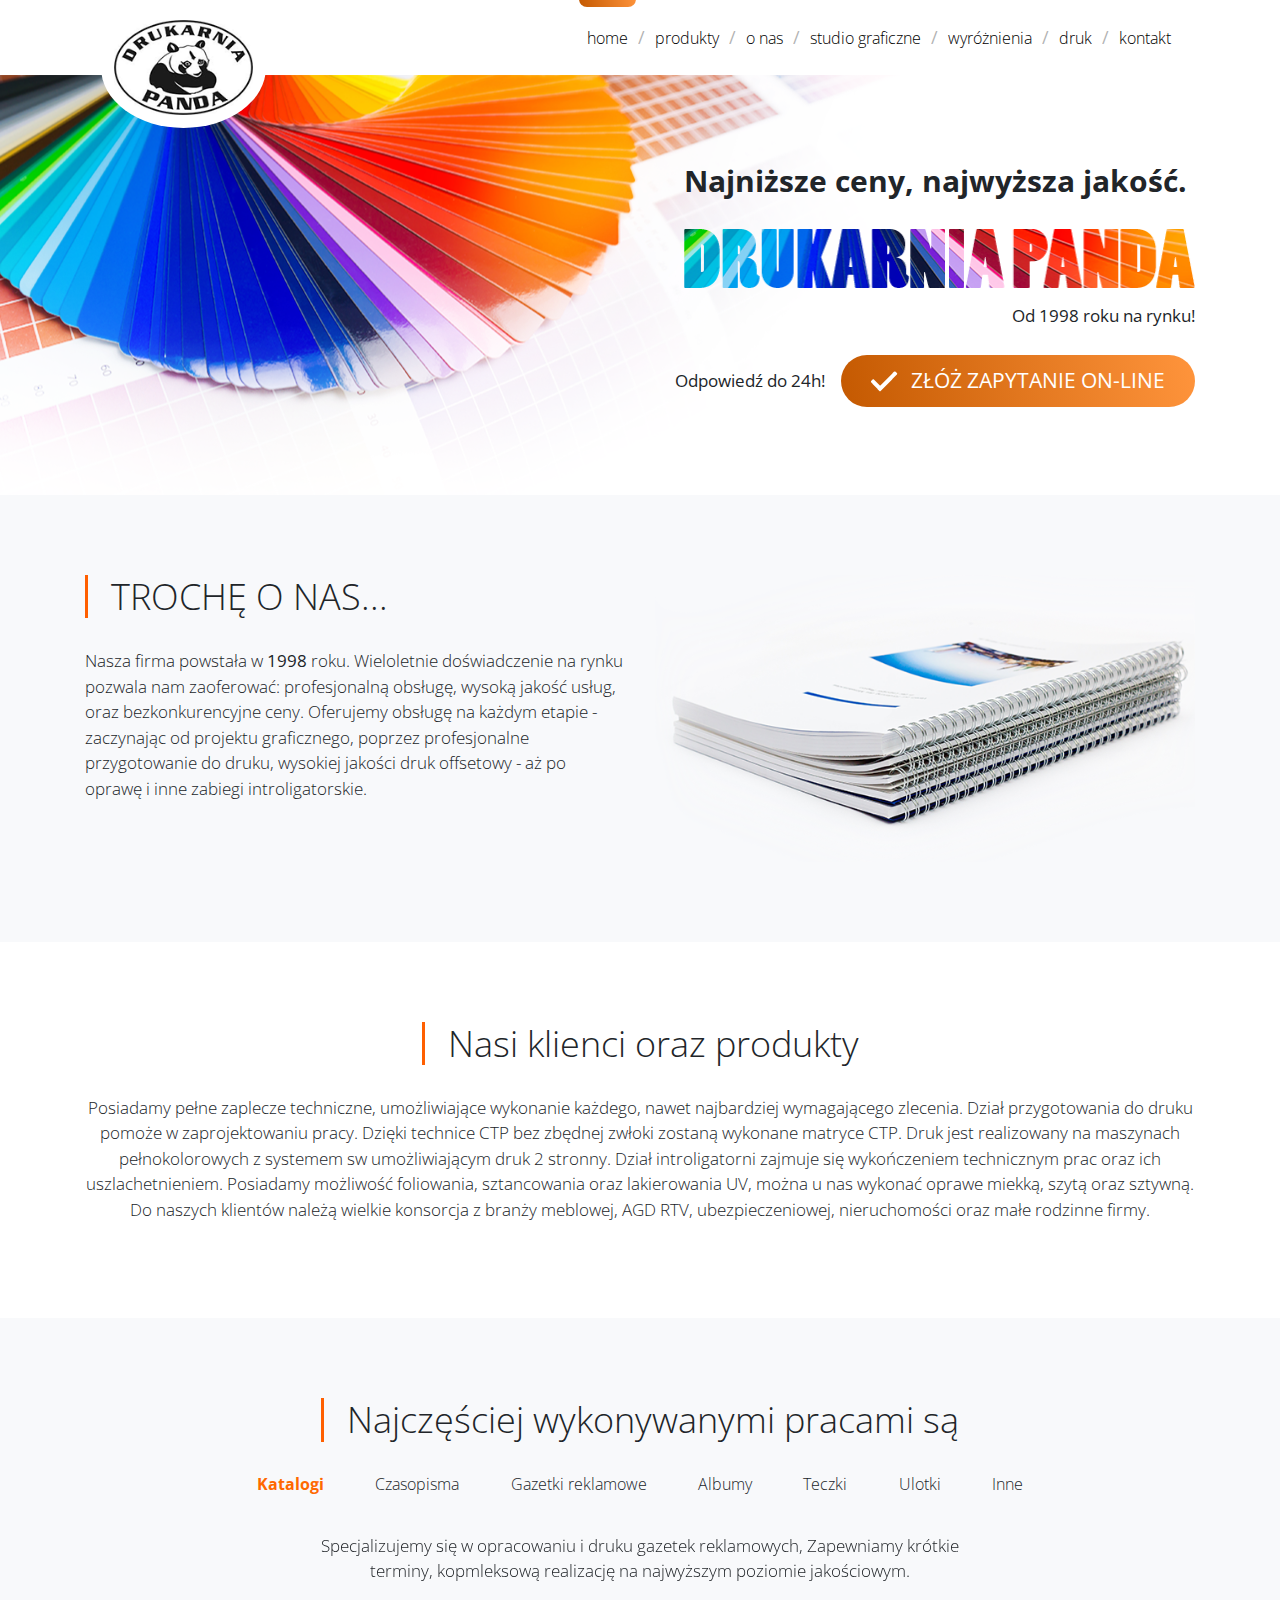
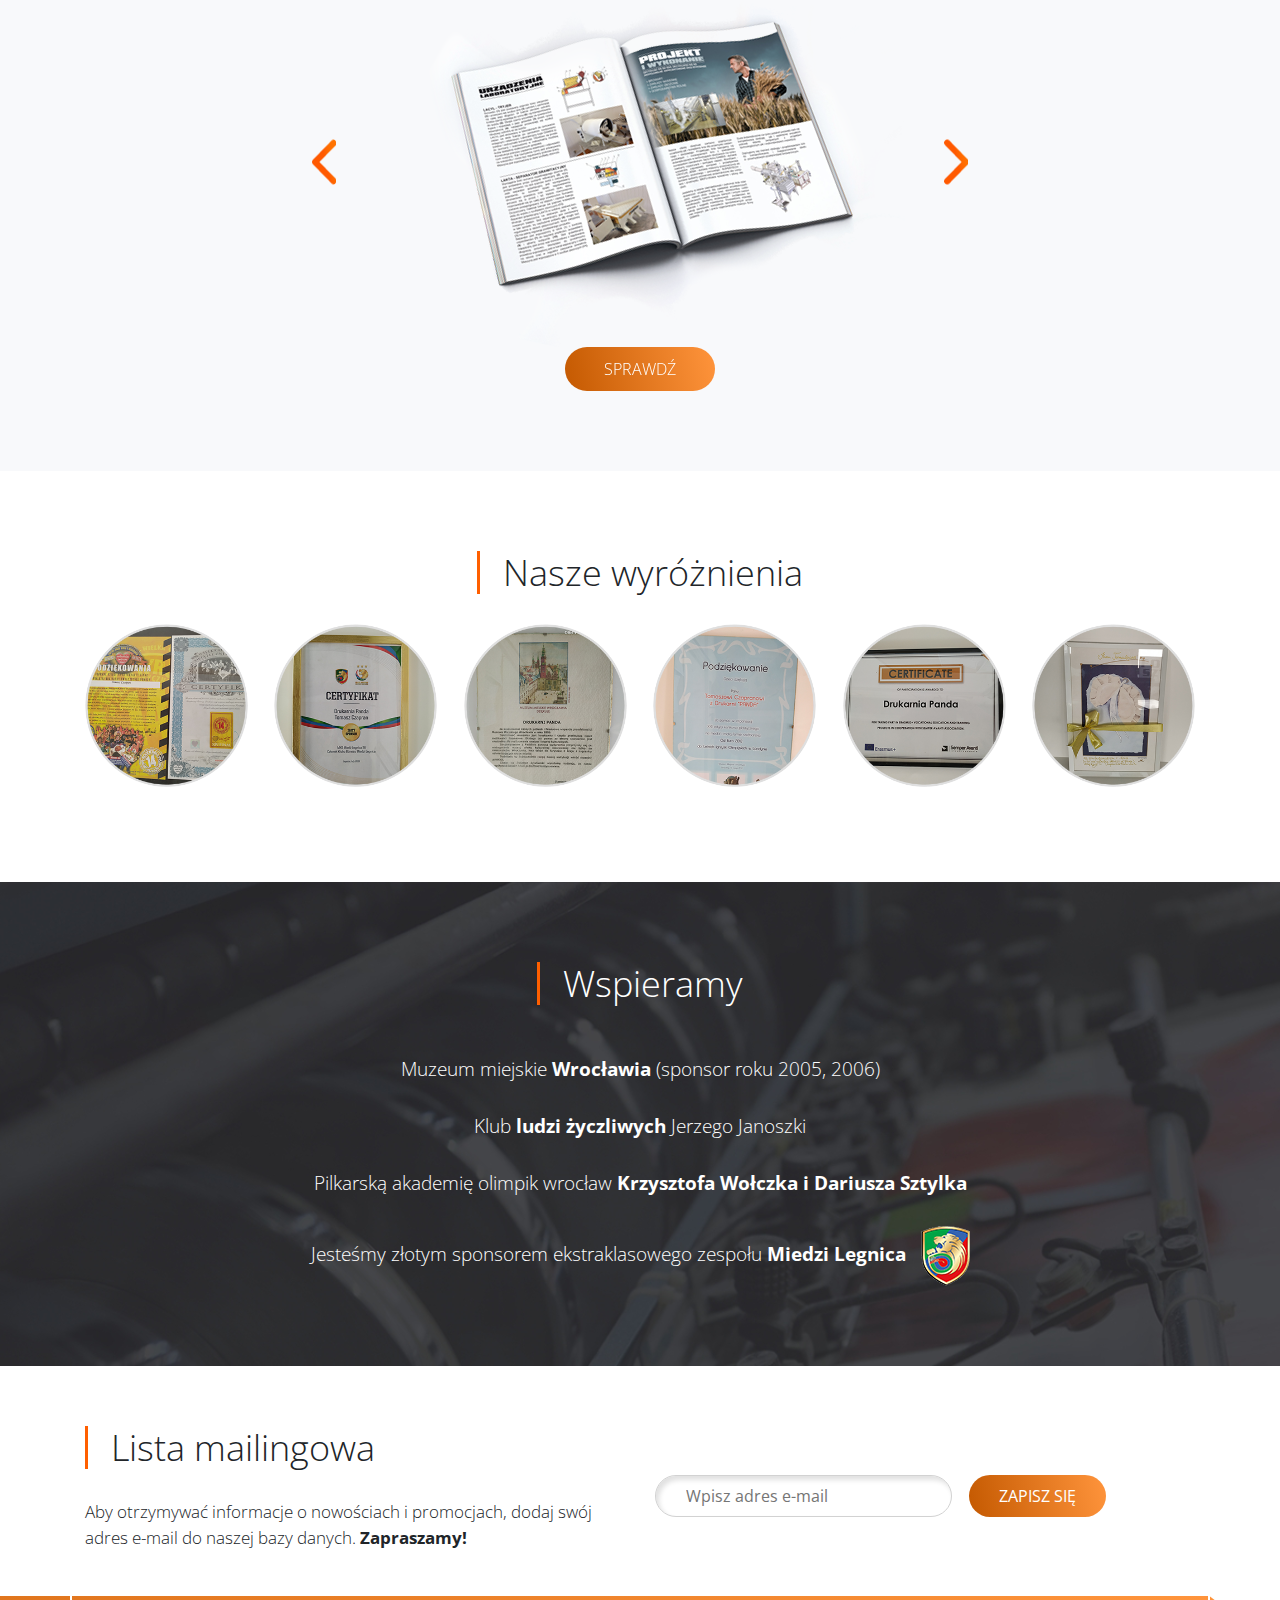
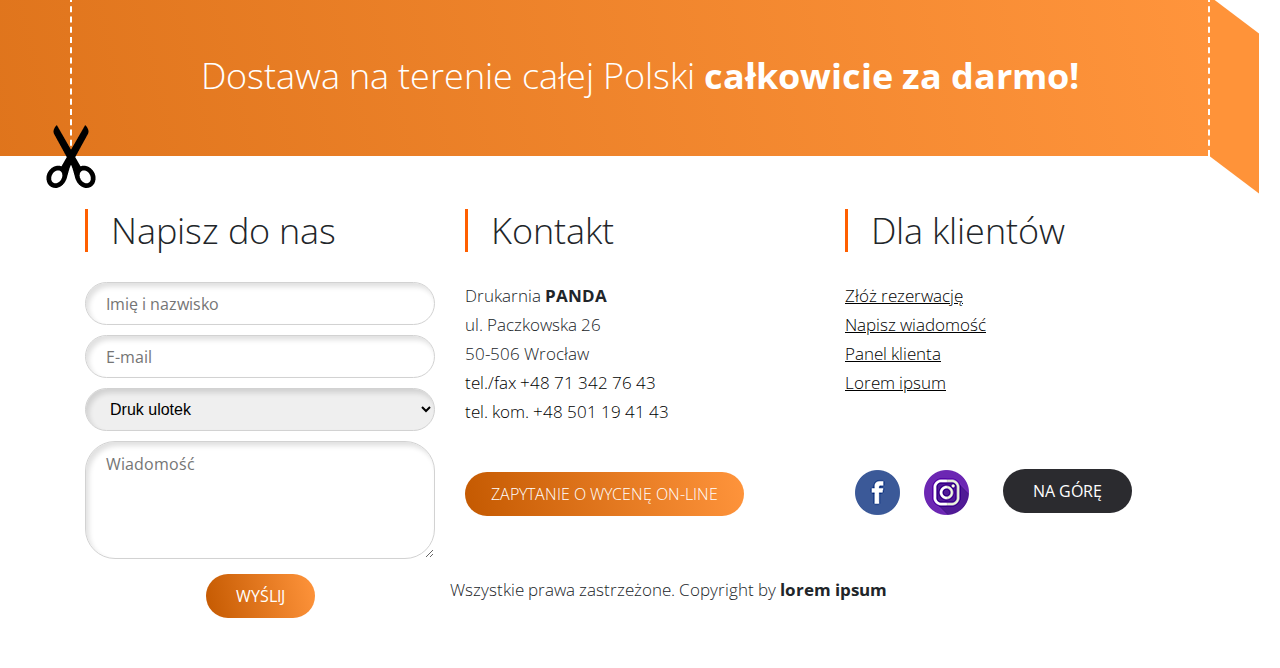
<file: index.html>
<!DOCTYPE html>
<html lang="en">

<head>
  <meta charset="utf-8">
  <meta name="viewport" content="width=device-width, initial-scale=1, shrink-to-fit=no">
  <meta http-equiv="x-ua-compatible" content="ie=edge">
  <title>Drukarnia Panda</title>
  <!-- Font Awesome -->
  <link rel="stylesheet" href="https://use.fontawesome.com/releases/v5.7.0/css/all.css">
  <!-- google fonts -->
  <link href="https://fonts.googleapis.com/css?family=Open+Sans:300,400,700&display=swap" rel="stylesheet">
  <!-- Bootstrap core CSS -->
  <link href="css/bootstrap.min.css" rel="stylesheet">
  <!-- Material Design Bootstrap -->
  <link href="css/mdb.min.css" rel="stylesheet">
  <!-- OWL carousel -->
  <link rel="stylesheet" href="css/owl.carousel.min.css">
  <link rel="stylesheet" href="css/owl.theme.default.min.css">
  <!-- Your custom styles (optional) -->
  <link href="css/style.css" rel="stylesheet">
  <link href="css/mediaqueries.css" rel="stylesheet">
</head>

<body>

  <!-- Start your project here-->
  <header class="main-header">
    <div class="container">
      <nav class="navbar navbar-expand-lg navbar-light">
        <div class="navbar__logo-frame"><a class="navbar__logo-link" href="#"><img class="navbar__logo"
              src="img/LOGO.png" alt="logo"></a></div>
        <button class="navbar-toggler" type="button" data-toggle="collapse" data-target="#navbarNav"
          aria-controls="navbarNav" aria-expanded="false" aria-label="Toggle navigation">
          <span class="navbar-toggler-icon"></span>
        </button>
        <div class="collapse navbar-collapse" id="navbarNav">
          <ul class="navbar-nav">
            <li class="nav-item">
              <div class="navbar__active"></div>
              <a class="nav-link" href="#">home</a>
            </li>
            <span class="navbar__separator">/</span>
            <li class="nav-item">
              <a class="nav-link" href="#">produkty</a>
            </li>
            <span class="navbar__separator">/</span>
            <li class="nav-item">
              <a class="nav-link" href="#">o nas</a>
            </li>
            <span class="navbar__separator">/</span>
            <li class="nav-item">
              <a class="nav-link" href="#">studio graficzne</a>
            </li>
            <span class="navbar__separator">/</span>
            <li class="nav-item">
              <a class="nav-link" href="#">wyróżnienia</a>
            </li>
            <span class="navbar__separator">/</span>
            <li class="nav-item">
              <a class="nav-link" href="#">druk</a>
            </li>
            <span class="navbar__separator">/</span>
            <li class="nav-item">
              <a class="nav-link" href="#">kontakt</a>
            </li>
          </ul>
        </div>
      </nav>
    </div>

    <div class="main-header__background">
      <div class="container">
        <div class="main-header__content-box">
          <h4 class="main-header__sm-title">Najniższe ceny, najwyższa jakość.</h4>
          <img class="main-header__img-title" src="img/header-text.png" alt="kolorowy tekst drukarnia panda">
          <p class="main-header__subtitle">Od 1998 roku na rynku!</p>
        </div>

        <div class="main-header__button-box">
          <p class="main-header__button-desc">Odpowiedź do 24h!</p>
          <button class="main-header__button"><img class="main-header__arrow-icon" src="img/arrow-check.png"
              alt="symbol zaznaczenia">ZŁÓŻ ZAPYTANIE ON-LINE</button>
        </div>
      </div>
    </div>

  </header>

  <main>
    <section class="default default--background">
      <div class="container">
        <div class="row">
          <div class="col-lg-6 my-order-mobile-2">
            <h3 class="default__title default__title--uppercase">trochę o nas...</h3>
            <p class="default__text">Nasza firma powstała w <b>1998</b> roku. Wieloletnie doświadczenie na rynku pozwala
              nam zaoferować: profesjonalną obsługę, wysoką jakość usług, oraz bezkonkurencyjne ceny. Oferujemy obsługę
              na każdym etapie - zaczynając od projektu graficznego, poprzez profesjonalne przygotowanie do druku,
              wysokiej jakości druk offsetowy - aż po oprawę i inne zabiegi introligatorskie.</p>
          </div>
          <div class="col-lg-6 my-order-mobile-1">
            <img class="img-fluid" src="img/notes.png" alt="zeszyty">
          </div>
        </div>
      </div>
    </section>

    <section class="default">
      <div class="container">
        <div class="default__title-box">
          <h3 class="default__title">Nasi klienci oraz produkty</h3>
          <p class="default__text">Posiadamy pełne zaplecze techniczne, umożliwiające wykonanie każdego, nawet
            najbardziej wymagającego zlecenia.
            Dział przygotowania do druku pomoże w zaprojektowaniu pracy. Dzięki technice CTP bez zbędnej zwłoki zostaną
            wykonane matryce CTP.
            Druk jest realizowany na maszynach pełnokolorowych z systemem sw umożliwiającym druk 2 stronny.
            Dział introligatorni zajmuje się wykończeniem technicznym prac oraz ich uszlachetnieniem.
            Posiadamy możliwość foliowania, sztancowania oraz lakierowania UV, można u nas wykonać oprawe miekką, szytą
            oraz sztywną.
            Do naszych klientów należą wielkie konsorcja z branży meblowej, AGD RTV, ubezpieczeniowej, nieruchomości
            oraz małe rodzinne firmy.</p>
        </div>
      </div>
    </section>

    <section class="default default--background">
      <div class="default__title-box">
        <h3 class="default__title">Najczęściej wykonywanymi pracami są</h3>
      </div>

      <div class="container">

        <div class="tabs__box">
          <ul class="tabs__list">
            <li class="tabs__link tabs__link--first tabs__link-active" data-tab="tab-1">Katalogi</li>
            <li class="tabs__link" data-tab="tab-2">Czasopisma</li>
            <li class="tabs__link" data-tab="tab-3">Gazetki reklamowe</li>
            <li class="tabs__link" data-tab="tab-4">Albumy</li>
            <li class="tabs__link" data-tab="tab-5">Teczki</li>
            <li class="tabs__link" data-tab="tab-6">Ulotki</li>
            <li class="tabs__link" data-tab="tab-7">Inne</li>
          </ul>

          <div id="tab-1" class="tabs__content tabs__content-active">

            <div class="tabs__carousel">
              <div class="owl-carousel owl-theme">
                <div class="owl-carousel__item">
                  <p class="default__text default__text--center">
                    Specjalizujemy się w opracowaniu i druku gazetek reklamowych,
                    Zapewniamy krótkie terminy, kopmleksową realizację na najwyższym poziomie jakościowym.
                  </p>
                  <div>
                    <img class="img-fluid" src="img/slider1.png" alt="ulotka">
                  </div>
                  <a class="owl-carousel__button" href="#">sprawdź</a>
                </div>
                <div class="owl-carousel__item">
                  <p class="default__text default__text--center">
                    Specjalizujemy się w opracowaniu i druku gazetek reklamowych,
                    Zapewniamy krótkie terminy, kopmleksową realizację na najwyższym poziomie jakościowym.
                  </p>
                  <div>
                    <img class="img-fluid" src="img/slider1.png" alt="ulotka">
                  </div>
                  <a class="owl-carousel__button" href="#">sprawdź</a>
                </div>
                <div class="owl-carousel__item">
                  <p class="default__text default__text--center">
                    Specjalizujemy się w opracowaniu i druku gazetek reklamowych,
                    Zapewniamy krótkie terminy, kopmleksową realizację na najwyższym poziomie jakościowym.
                  </p>
                  <div>
                    <img class="img-fluid" src="img/slider1.png" alt="ulotka">
                  </div>
                  <a class="owl-carousel__button" href="#">sprawdź</a>
                </div>
                <div class="owl-carousel__item">
                  <p class="default__text default__text--center">
                    Specjalizujemy się w opracowaniu i druku gazetek reklamowych,
                    Zapewniamy krótkie terminy, kopmleksową realizację na najwyższym poziomie jakościowym.
                  </p>
                  <div>
                    <img class="img-fluid" src="img/slider1.png" alt="ulotka">
                  </div>
                  <a class="owl-carousel__button" href="#">sprawdź</a>
                </div>
              </div>
            </div>

          </div>
          <div id="tab-2" class="tabs__content">
            <div
              style="background: gray; display: flex; justify-content: center; align-items: center; height: 340px; width: 100%;">
              Lorem Ipsum </div>
          </div>
          <div id="tab-3" class="tabs__content">
            <div
              style="background: gray; display: flex; justify-content: center; align-items: center; height: 340px; width: 100%;">
              Lorem Ipsum 1</div>
          </div>
          <div id="tab-4" class="tabs__content">
            <div
              style="background: gray; display: flex; justify-content: center; align-items: center; height: 340px; width: 100%;">
              Lorem Ipsum 2</div>
          </div>
          <div id="tab-5" class="tabs__content">
            <div
              style="background: gray; display: flex; justify-content: center; align-items: center; height: 340px; width: 100%;">
              Lorem Ipsum 3</div>
          </div>
          <div id="tab-6" class="tabs__content">
            <div
              style="background: gray; display: flex; justify-content: center; align-items: center; height: 340px; width: 100%;">
              Lorem Ipsum 4</div>
          </div>
          <div id="tab-7" class="tabs__content">
            <div
              style="background: gray; display: flex; justify-content: center; align-items: center; height: 340px; width: 100%;">
              Lorem Ipsum 5</div>
          </div>
        </div>

      </div>
    </section>

    <section class="default">
      <div class="default__title-box">
        <h3 class="default__title">Nasze wyróżnienia</h3>
      </div>

      <div class="container">
        <div class="awards">
          <a href="#" class="awards__frame awards__frame--award1"></a>
          <a href="#" class="awards__frame awards__frame--award2"></a>
          <a href="#" class="awards__frame awards__frame--award3"></a>
          <a href="#" class="awards__frame awards__frame--award4"></a>
          <a href="#" class="awards__frame awards__frame--award5"></a>
          <a href="#" class="awards__frame awards__frame--award6"></a>
        </div>
      </div>
    </section>

    <section class="default support">
      <div class="default__title-box">
        <h3 class="default__title">Wspieramy</h3>
      </div>

      <div class="container">
        <p class="support__text">Muzeum miejskie <span class="support__bold-text">Wrocławia</span> (sponsor roku 2005, 2006)
          <br>
          <br>
          Klub <span class="support__bold-text">ludzi życzliwych</span> Jerzego Janoszki
          <br>
          <br>
          Pilkarską akademię olimpik wrocław <span class="support__bold-text">Krzysztofa Wołczka i Dariusza Sztylka</span>
          <br>
          <br>
          Jesteśmy złotym sponsorem ekstraklasowego zespołu <span class="support__bold-text">Miedzi Legnica</span>
        <img class="support__icon" src="img/miedz.png" alt="logo miedzi legnica">
        </p>
      </div>
    </section>

    <section class="mailing-list">
      <div class="container">
        <div class="row">
          <div class="col-lg-6">
              <h3 class="default__title">Lista mailingowa</h3>
              <p class="mailing-list__text">Aby otrzymywać informacje o nowościach i promocjach, dodaj swój adres e-mail do naszej bazy danych. <span class="default__bold-text">Zapraszamy!</span></p>
          </div>
          <div class="col-lg-6 d-flex align-items-center">
            <form class="mailing-list__form" action="" method="get">
              <input class="mailing-list__input" type="email" name="" id="" placeholder="Wpisz adres e-mail">
              <input class="mailing-list__submit" type="submit" value="zapisz się">
            </form>
          </div>
        </div>
      </div>
    </section>
  </main>

  <footer class="main-footer">
    <div class="footer-shape container">
      <div class="footer-shape__background"></div>
      <div class="footer-shape__title"><div>Dostawa na terenie całej Polski <span class="default__bold-text">całkowicie za darmo!</span></div></div>
      <div class="footer-shape__small-part"></div>
      <img class="footer-shape__scissors" src="img/scissors.png" alt="ikonka nożyczek">
    </div>

    <div class="main-footer__content-box">
      <div class="container">
        <div class="row">
          <div class="col-lg-4 main-footer__column mobile-order-1">
            <h3 class="default__title">Napisz do nas</h3>

            <form class="main-footer__form" action="" method="post">
              <input class="main-footer__input" type="text" name="" id="" placeholder="Imię i nazwisko">
              <input class="main-footer__input" type="email" name="" id="" placeholder="E-mail">
              <select class="main-footer__input"  name="" id="">
                <option selected>Druk ulotek</option>
                <option value="2">Wybór</option>
                <option value="3">Wybór</option>
                <option value="4">Wybor</option>
              </select>
              <textarea class="main-footer__textarea" name="" id="" cols="30" rows="4" placeholder="Wiadomość"></textarea>

              <input class="main-footer__submit" type="submit" value="wyślij">
            </form>
          </div>
          <div class="col-lg-4 main-footer__column position-relative mobile-order-3">
            <h3 class="default__title">Kontakt</h3>

            <p class="default__text default__text--address">
                Drukarnia <span class="default__bold-text">PANDA</span><br>
                ul. Paczkowska 26<br>
                50-506 Wrocław<br>
                <a class="main-footer__contact-link" href="#">tel./fax +48 71 342 76 43</a><br>
                <a class="main-footer__contact-link" href="#">tel. kom. +48 501 19 41 43</a><br>
            </p>

            <a href="#" class="main-footer__button">zapytanie o wycenę on-line</a>

            <p class="main-footer__copyrights">Wszystkie prawa zastrzeżone. Copyright by <span class="default__bold-text">lorem ipsum</span></p>
          </div>
          <div class="col-lg-4 main-footer__column mobile-order-2">
            <h3 class="default__title">Dla klientów</h3>

            <div class="main-footer__link-box">
              <a class="main-footer__link" href="#">Złóż rezerwację</a><br>
              <a class="main-footer__link" href="#">Napisz wiadomość</a><br>
              <a class="main-footer__link" href="#">Panel klienta</a><br>
              <a class="main-footer__link" href="#">Lorem ipsum</a>
            </div>

            <div>
              <a href="#"><img class="main-footer__icon" src="img/facebook.png" alt="ikona facebooka"></a>
              <a href="#"><img class="main-footer__icon" src="img/instagram.png" alt="ikona instagrama"></a>

              <button class="main-footer__up-button">na górę</button>
            </div>
          </div>
        </div>
      </div>
    </div>
  </footer>
  <!-- /Start your project here-->

  <!-- SCRIPTS -->
  <!-- JQuery -->
  <script type="text/javascript" src="js/jquery-3.3.1.min.js"></script>
  <!-- Bootstrap tooltips -->
  <script type="text/javascript" src="js/popper.min.js"></script>
  <!-- Bootstrap core JavaScript -->
  <script type="text/javascript" src="js/bootstrap.min.js"></script>
  <!-- MDB core JavaScript -->
  <script type="text/javascript" src="js/mdb.js"></script>
  <!-- owl carousel -->
  <script type="text/javascript" src="js/owl.carousel.min.js"></script>
  <!-- my scripts -->
  <script type="text/javascript" src="js/scripts.js"></script>
</body>

</html>
</file>
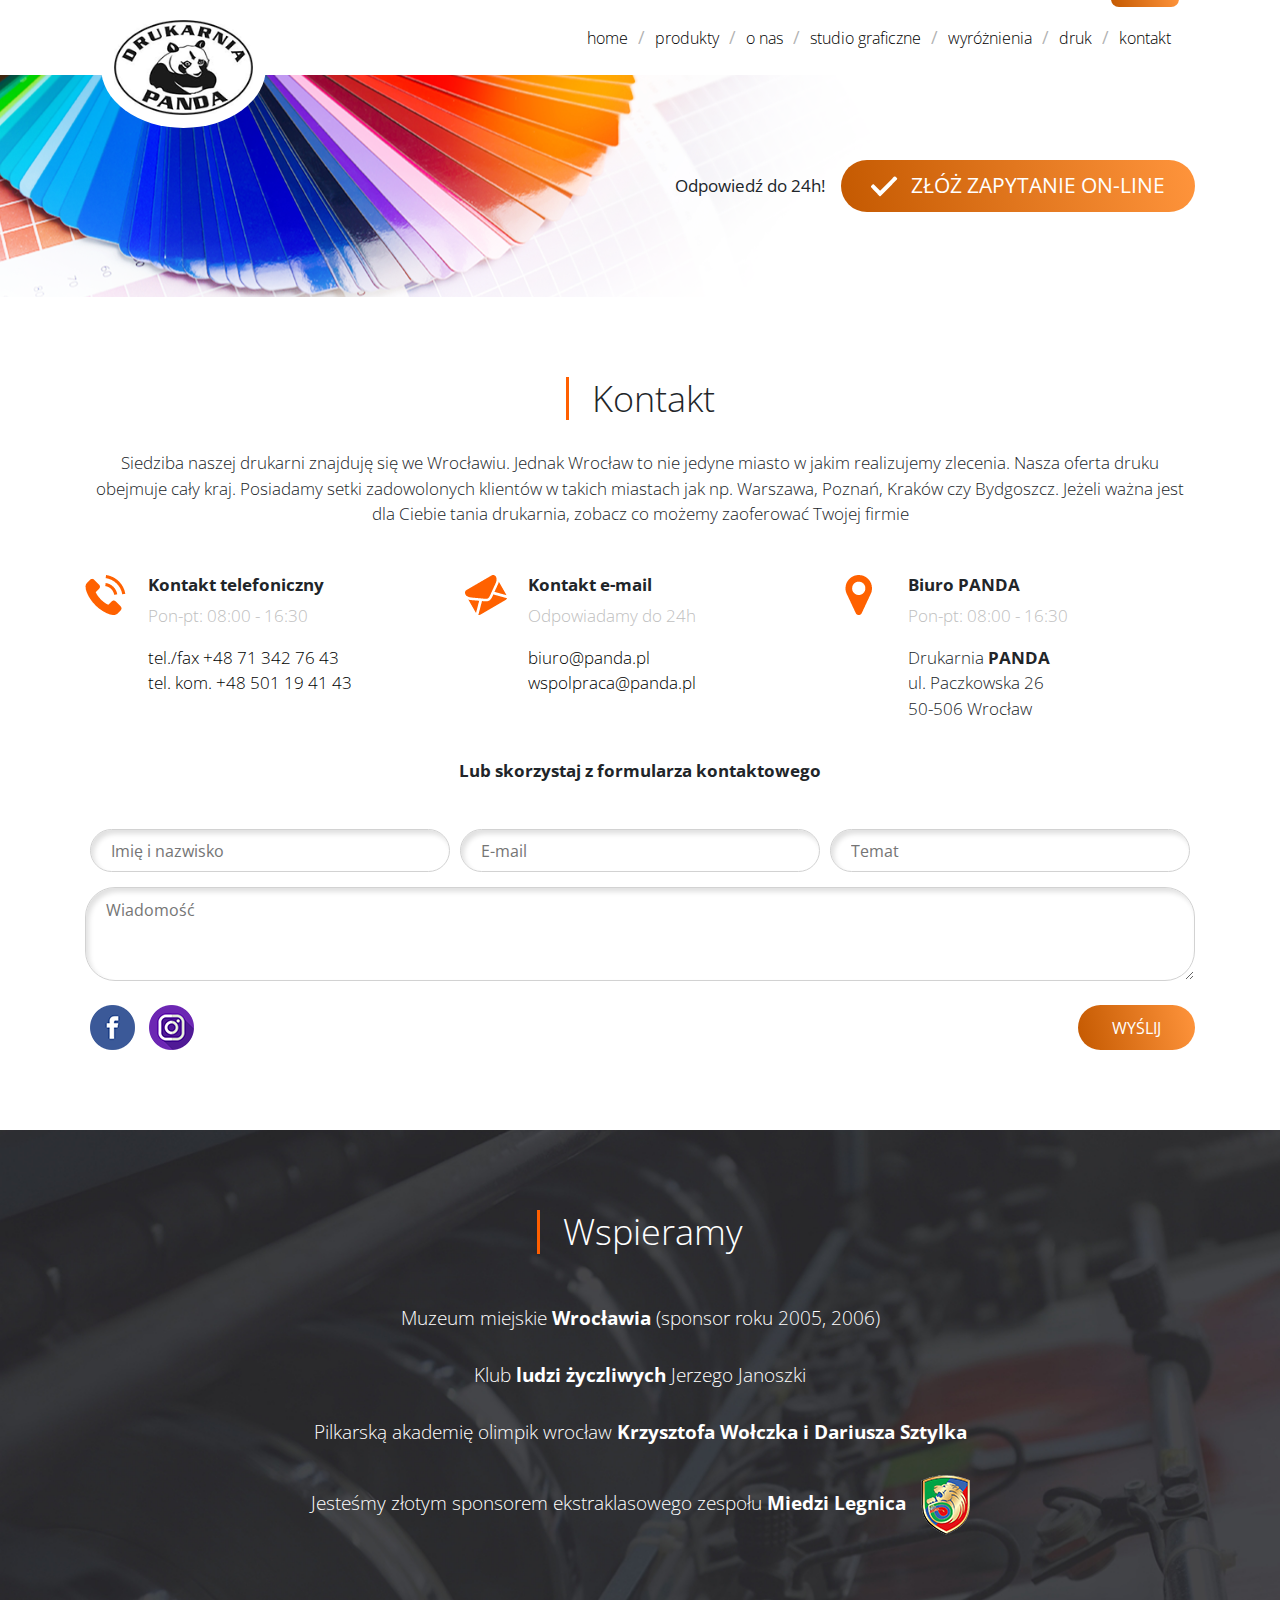
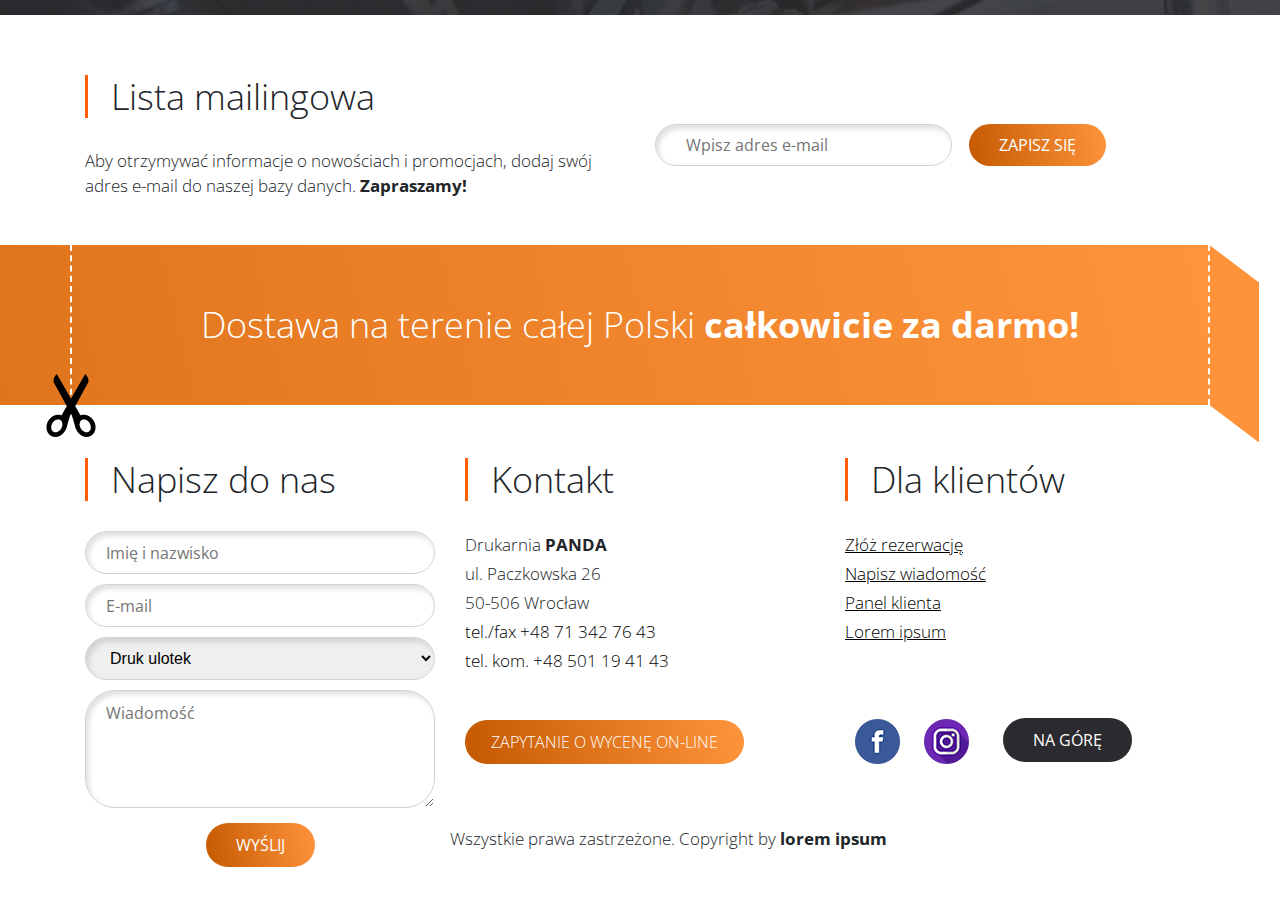
<file: kontakt.html>
<!DOCTYPE html>
<html lang="en">

<head>
  <meta charset="utf-8">
  <meta name="viewport" content="width=device-width, initial-scale=1, shrink-to-fit=no">
  <meta http-equiv="x-ua-compatible" content="ie=edge">
  <title>Drukarnia Panda</title>
  <!-- Font Awesome -->
  <link rel="stylesheet" href="https://use.fontawesome.com/releases/v5.7.0/css/all.css">
  <!-- google fonts -->
  <link href="https://fonts.googleapis.com/css?family=Open+Sans:300,400,700&display=swap" rel="stylesheet">
  <!-- Bootstrap core CSS -->
  <link href="css/bootstrap.min.css" rel="stylesheet">
  <!-- Material Design Bootstrap -->
  <link href="css/mdb.min.css" rel="stylesheet">
  <!-- OWL carousel -->
  <link rel="stylesheet" href="css/owl.carousel.min.css">
  <link rel="stylesheet" href="css/owl.theme.default.min.css">
  <!-- Your custom styles (optional) -->
  <link href="css/style.css" rel="stylesheet">
  <link href="css/subpages.css" rel="stylesheet">
  <link href="css/mediaqueries.css" rel="stylesheet">
</head>

<body>

  <!-- Start your project here-->
  <header class="main-header">
    <div class="container">
      <nav class="navbar navbar-expand-lg navbar-light">
        <div class="navbar__logo-frame"><a class="navbar__logo-link" href="#"><img class="navbar__logo"
              src="img/LOGO.png" alt="logo"></a></div>
        <button class="navbar-toggler" type="button" data-toggle="collapse" data-target="#navbarNav"
          aria-controls="navbarNav" aria-expanded="false" aria-label="Toggle navigation">
          <span class="navbar-toggler-icon"></span>
        </button>
        <div class="collapse navbar-collapse" id="navbarNav">
          <ul class="navbar-nav">
            <li class="nav-item">

              <a class="nav-link" href="#">home</a>
            </li>
            <span class="navbar__separator">/</span>
            <li class="nav-item">
              <a class="nav-link" href="#">produkty</a>
            </li>
            <span class="navbar__separator">/</span>
            <li class="nav-item">
              <a class="nav-link" href="#">o nas</a>
            </li>
            <span class="navbar__separator">/</span>
            <li class="nav-item">
              <a class="nav-link" href="#">studio graficzne</a>
            </li>
            <span class="navbar__separator">/</span>
            <li class="nav-item">
              <a class="nav-link" href="#">wyróżnienia</a>
            </li>
            <span class="navbar__separator">/</span>
            <li class="nav-item">
              <a class="nav-link" href="#">druk</a>
            </li>
            <span class="navbar__separator">/</span>
            <li class="nav-item">
              <div class="navbar__active"></div>
              <a class="nav-link" href="#">kontakt</a>
            </li>
          </ul>
        </div>
      </nav>
    </div>

    <div class="main-header__background main-header__background--small-height">
      <div class="container">

        <div class="main-header__button-box">
          <p class="main-header__button-desc">Odpowiedź do 24h!</p>
          <button class="main-header__button"><img class="main-header__arrow-icon" src="img/arrow-check.png"
              alt="symbol zaznaczenia">ZŁÓŻ ZAPYTANIE ON-LINE</button>
        </div>
      </div>
    </div>

  </header>

  <main>

    <section class="default contact">
      <div class="container">
        <div class="default__title-box mb-5">
          <h3 class="default__title">Kontakt</h3>

          <p class="default__text default__text--center">
            Siedziba naszej drukarni znajduję się we Wrocławiu. Jednak Wrocław to nie jedyne miasto w jakim realizujemy
            zlecenia. Nasza oferta druku
            obejmuje cały kraj. Posiadamy setki zadowolonych klientów w takich miastach jak np. Warszawa, Poznań, Kraków
            czy Bydgoszcz. Jeżeli ważna jest dla Ciebie tania drukarnia, zobacz co możemy zaoferować Twojej firmie
          </p>

        </div>

        <div class="contact__row row">
          <div class="col-lg-4">
            <div class="row">
              <div class="col-2"><img src="img/phone-icon.png" alt="ikona telefonu"></div>
              <div class="col-10">
                <h5 class="contact__title">
                  Kontakt telefoniczny
                </h5>
                <p class="contact__desc">Pon-pt: 08:00 - 16:30</p>

                <div class="default__text">
                  <a class="contact__link" href="#">tel./fax +48 71 342 76 43</a><br>
                  <a class="contact__link" href="#">tel. kom. +48 501 19 41 43</a>
                </div>
              </div>
            </div>
          </div>
          <div class="col-lg-4">
            <div class="row">
              <div class="col-2"><img src="img/envelope.png" alt="ikona koperty"></div>
              <div class="col-10">
                <h5 class="contact__title">
                  Kontakt e-mail
                </h5>
                <p class="contact__desc">Odpowiadamy do 24h</p>

                <div class="default__text">
                  <a class="contact__link" href="#">biuro@panda.pl</a><br>
                  <a class="contact__link" href="#">wspolpraca@panda.pl</a>
                </div>
              </div>
            </div>
          </div>
          <div class="col-lg-4">
            <div class="row">
              <div class="col-2"><img src="img/location.png" alt="ikona lokalizacji"></div>
              <div class="col-10">
                <h5 class="contact__title">
                  Biuro PANDA
                </h5>
                <p class="contact__desc">Pon-pt: 08:00 - 16:30</p>

                <div class="default__text">
                  Drukarnia <span class="default__bold-text">PANDA</span><br>
                  ul. Paczkowska 26<br>
                  50-506 Wrocław<br>
                </div>
              </div>
            </div>
          </div>
        </div>

        <div class="contact__form-container">
          <h5 class="contact__title mb-5">Lub skorzystaj z formularza kontaktowego</h5>

          <form class="contact__form" action="" method="post">
            <div class="d-flex justify-content-between contact__inputs-box">
              <input class="contact__input" type="text" name="" id="" placeholder="Imię i nazwisko">
              <input class="contact__input" type="email" name="" id="" placeholder="E-mail">
              <input class="contact__input" type="text" name="" id="" placeholder="Temat">
            </div>
            <textarea class="contact__textarea" name="" id="" cols="30" rows="3" placeholder="Wiadomość"></textarea>
            <div class="d-flex justify-content-between">
              <div>
                <a href="#"><img class="contact__icon" src="img/facebook.png" alt="ikona facebooka"></a>
                <a href="#"><img class="contact__icon" src="img/instagram.png" alt="ikona instagrama"></a>
              </div>
              <input class="contact__submit" type="submit" value="wyślij">
            </div>
          </form>
        </div>
      </div>
    </section>


    <section class="default support">
      <div class="default__title-box">
        <h3 class="default__title">Wspieramy</h3>
      </div>

      <div class="container">
        <p class="support__text">Muzeum miejskie <span class="support__bold-text">Wrocławia</span> (sponsor roku 2005,
          2006)
          <br>
          <br>
          Klub <span class="support__bold-text">ludzi życzliwych</span> Jerzego Janoszki
          <br>
          <br>
          Pilkarską akademię olimpik wrocław <span class="support__bold-text">Krzysztofa Wołczka i Dariusza
            Sztylka</span>
          <br>
          <br>
          Jesteśmy złotym sponsorem ekstraklasowego zespołu <span class="support__bold-text">Miedzi Legnica</span>
          <img class="support__icon" src="img/miedz.png" alt="logo miedzi legnica">
        </p>
      </div>
    </section>

    <section class="mailing-list">
      <div class="container">
        <div class="row">
          <div class="col-lg-6">
            <h3 class="default__title">Lista mailingowa</h3>
            <p class="mailing-list__text">Aby otrzymywać informacje o nowościach i promocjach, dodaj swój adres e-mail
              do naszej bazy danych. <span class="default__bold-text">Zapraszamy!</span></p>
          </div>
          <div class="col-lg-6 d-flex align-items-center">
            <form class="mailing-list__form" action="" method="get">
              <input class="mailing-list__input" type="email" name="" id="" placeholder="Wpisz adres e-mail">
              <input class="mailing-list__submit" type="submit" value="zapisz się">
            </form>
          </div>
        </div>
      </div>
    </section>
  </main>

  <footer class="main-footer">
    <div class="footer-shape container">
      <div class="footer-shape__background"></div>
      <div class="footer-shape__title">
        <div>Dostawa na terenie całej Polski <span class="default__bold-text">całkowicie za darmo!</span></div>
      </div>
      <div class="footer-shape__small-part"></div>
      <img class="footer-shape__scissors" src="img/scissors.png" alt="ikonka nożyczek">
    </div>

    <div class="main-footer__content-box">
      <div class="container">
        <div class="row">
          <div class="col-lg-4 main-footer__column mobile-order-1">
            <h3 class="default__title">Napisz do nas</h3>

            <form class="main-footer__form" action="" method="post">
              <input class="main-footer__input" type="text" name="" id="" placeholder="Imię i nazwisko">
              <input class="main-footer__input" type="email" name="" id="" placeholder="E-mail">
              <select class="main-footer__input" name="" id="">
                <option selected>Druk ulotek</option>
                <option value="2">Wybór</option>
                <option value="3">Wybór</option>
                <option value="4">Wybor</option>
              </select>
              <textarea class="main-footer__textarea" name="" id="" cols="30" rows="4"
                placeholder="Wiadomość"></textarea>

              <input class="main-footer__submit" type="submit" value="wyślij">
            </form>
          </div>
          <div class="col-lg-4 main-footer__column position-relative mobile-order-3">
            <h3 class="default__title">Kontakt</h3>

            <p class="default__text default__text--address">
              Drukarnia <span class="default__bold-text">PANDA</span><br>
              ul. Paczkowska 26<br>
              50-506 Wrocław<br>
              <a class="main-footer__contact-link" href="#">tel./fax +48 71 342 76 43</a><br>
              <a class="main-footer__contact-link" href="#">tel. kom. +48 501 19 41 43</a><br>
            </p>

            <a href="#" class="main-footer__button">zapytanie o wycenę on-line</a>

            <p class="main-footer__copyrights">Wszystkie prawa zastrzeżone. Copyright by <span
                class="default__bold-text">lorem ipsum</span></p>
          </div>
          <div class="col-lg-4 main-footer__column mobile-order-2">
            <h3 class="default__title">Dla klientów</h3>

            <div class="main-footer__link-box">
              <a class="main-footer__link" href="#">Złóż rezerwację</a><br>
              <a class="main-footer__link" href="#">Napisz wiadomość</a><br>
              <a class="main-footer__link" href="#">Panel klienta</a><br>
              <a class="main-footer__link" href="#">Lorem ipsum</a>
            </div>

            <div>
              <a href="#"><img class="main-footer__icon" src="img/facebook.png" alt="ikona facebooka"></a>
              <a href="#"><img class="main-footer__icon" src="img/instagram.png" alt="ikona instagrama"></a>

              <button class="main-footer__up-button">na górę</button>
            </div>
          </div>
        </div>
      </div>
    </div>
  </footer>
  <!-- /Start your project here-->

  <!-- SCRIPTS -->
  <!-- JQuery -->
  <script type="text/javascript" src="js/jquery-3.3.1.min.js"></script>
  <!-- Bootstrap tooltips -->
  <script type="text/javascript" src="js/popper.min.js"></script>
  <!-- Bootstrap core JavaScript -->
  <script type="text/javascript" src="js/bootstrap.min.js"></script>
  <!-- MDB core JavaScript -->
  <script type="text/javascript" src="js/mdb.js"></script>
  <!-- owl carousel -->
  <script type="text/javascript" src="js/owl.carousel.min.js"></script>
  <!-- my scripts -->
  <script type="text/javascript" src="js/scripts.js"></script>
</body>

</html>
</file>
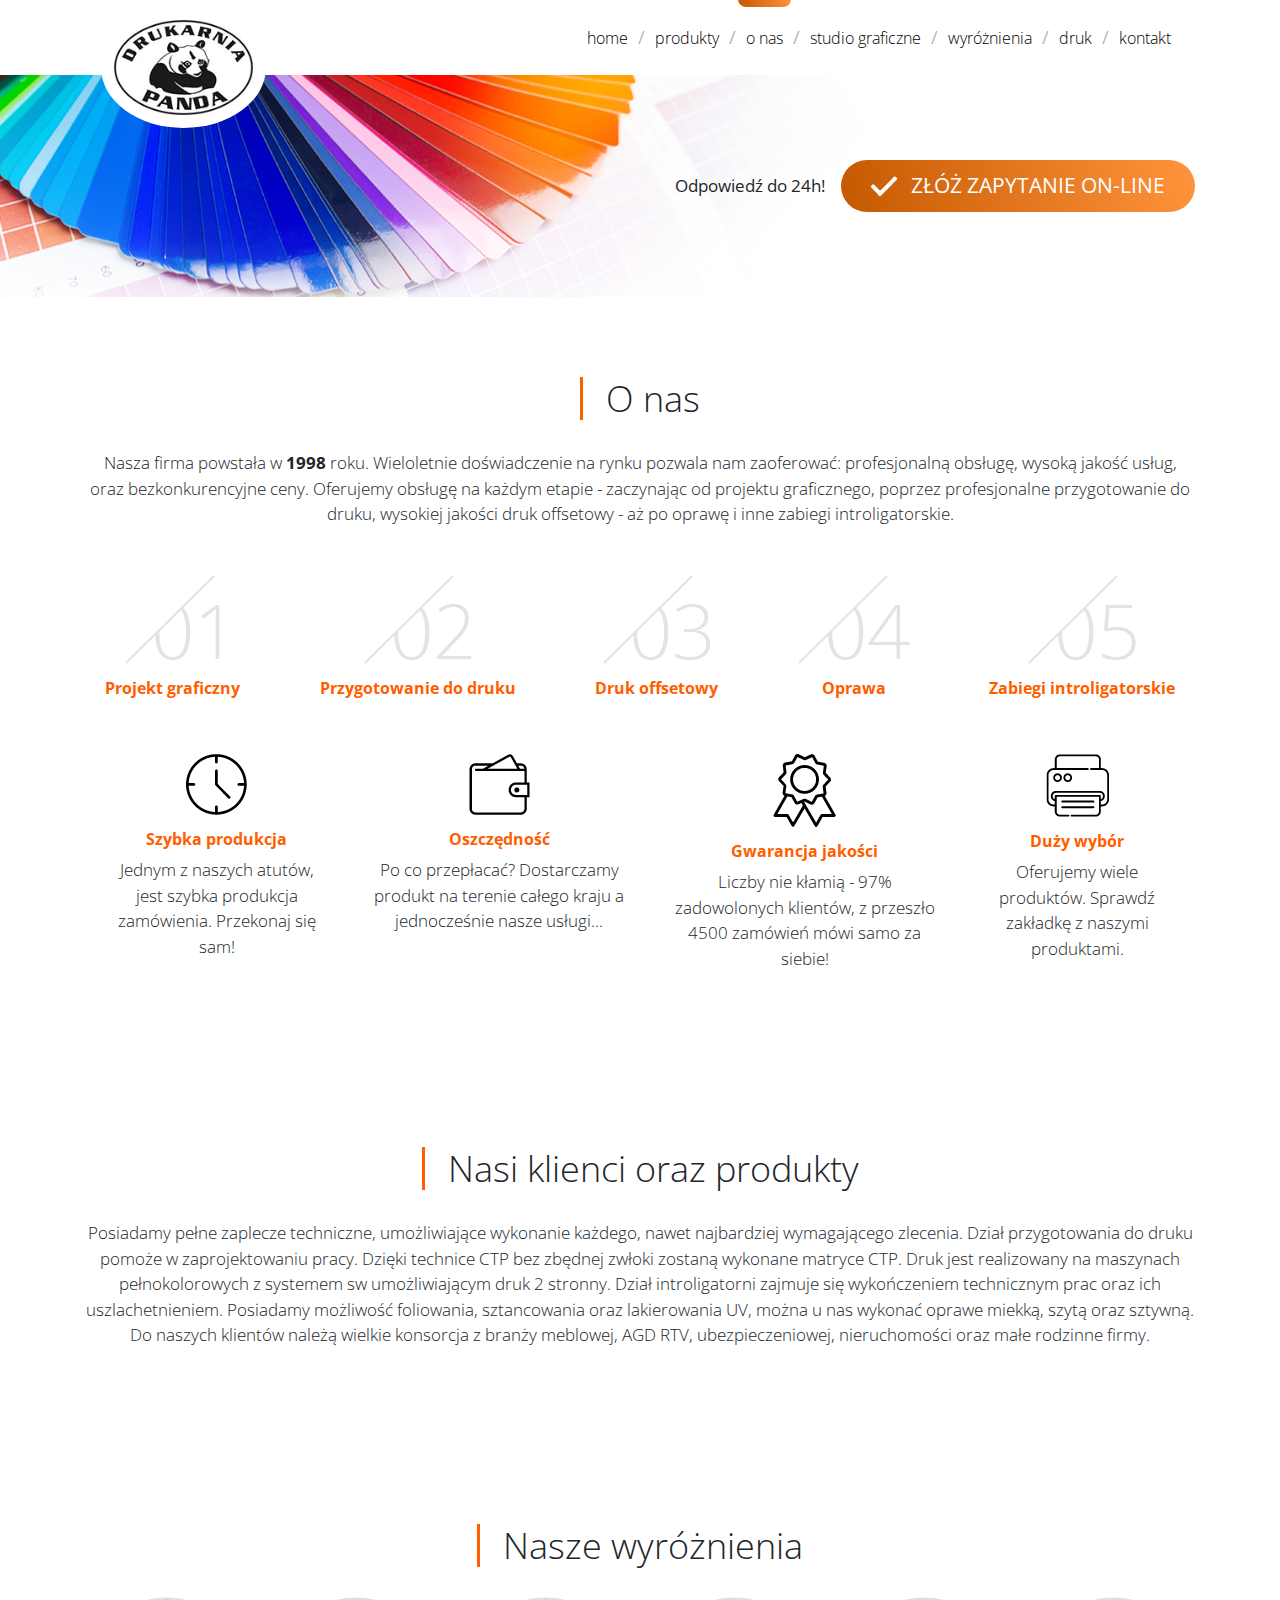
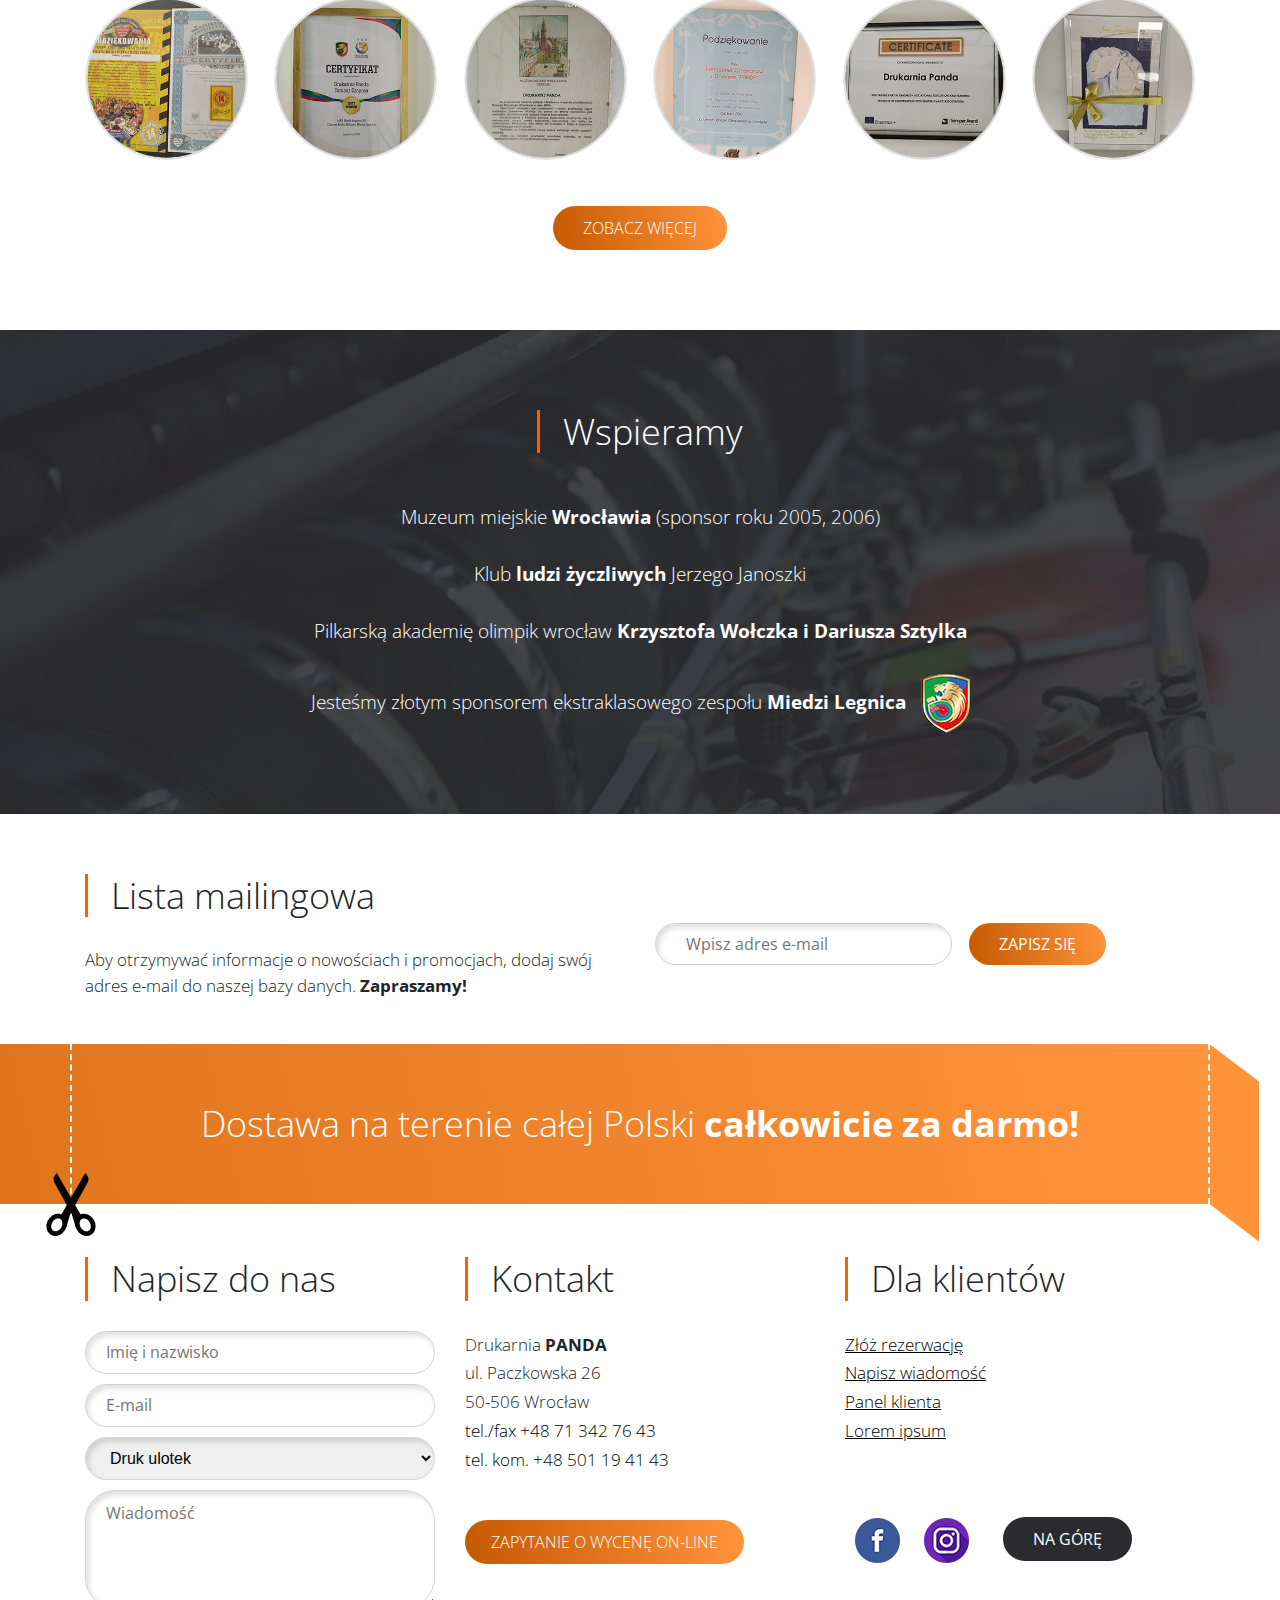
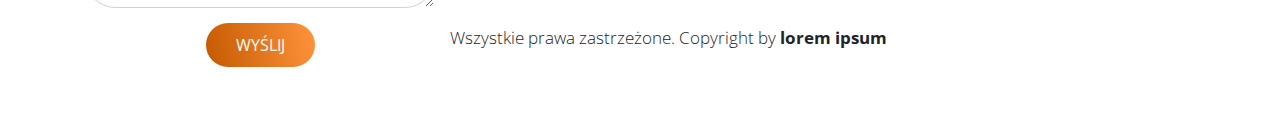
<file: onas.html>
<!DOCTYPE html>
<html lang="en">

<head>
  <meta charset="utf-8">
  <meta name="viewport" content="width=device-width, initial-scale=1, shrink-to-fit=no">
  <meta http-equiv="x-ua-compatible" content="ie=edge">
  <title>Drukarnia Panda</title>
  <!-- Font Awesome -->
  <link rel="stylesheet" href="https://use.fontawesome.com/releases/v5.7.0/css/all.css">
  <!-- google fonts -->
  <link href="https://fonts.googleapis.com/css?family=Open+Sans:300,400,700&display=swap" rel="stylesheet">
  <!-- Bootstrap core CSS -->
  <link href="css/bootstrap.min.css" rel="stylesheet">
  <!-- Material Design Bootstrap -->
  <link href="css/mdb.min.css" rel="stylesheet">
  <!-- OWL carousel -->
  <link rel="stylesheet" href="css/owl.carousel.min.css">
  <link rel="stylesheet" href="css/owl.theme.default.min.css">
  <!-- Your custom styles (optional) -->
  <link href="css/style.css" rel="stylesheet">
  <link href="css/subpages.css" rel="stylesheet">
  <link href="css/mediaqueries.css" rel="stylesheet">
</head>

<body>

  <!-- Start your project here-->
  <header class="main-header">
    <div class="container">
      <nav class="navbar navbar-expand-lg navbar-light">
        <div class="navbar__logo-frame"><a class="navbar__logo-link" href="#"><img class="navbar__logo"
              src="img/LOGO.png" alt="logo"></a></div>
        <button class="navbar-toggler" type="button" data-toggle="collapse" data-target="#navbarNav"
          aria-controls="navbarNav" aria-expanded="false" aria-label="Toggle navigation">
          <span class="navbar-toggler-icon"></span>
        </button>
        <div class="collapse navbar-collapse" id="navbarNav">
          <ul class="navbar-nav">
            <li class="nav-item">

              <a class="nav-link" href="#">home</a>
            </li>
            <span class="navbar__separator">/</span>
            <li class="nav-item">
              <a class="nav-link" href="#">produkty</a>
            </li>
            <span class="navbar__separator">/</span>
            <li class="nav-item">
              <div class="navbar__active"></div>
              <a class="nav-link" href="#">o nas</a>
            </li>
            <span class="navbar__separator">/</span>
            <li class="nav-item">
              <a class="nav-link" href="#">studio graficzne</a>
            </li>
            <span class="navbar__separator">/</span>
            <li class="nav-item">
              <a class="nav-link" href="#">wyróżnienia</a>
            </li>
            <span class="navbar__separator">/</span>
            <li class="nav-item">
              <a class="nav-link" href="#">druk</a>
            </li>
            <span class="navbar__separator">/</span>
            <li class="nav-item">
              <a class="nav-link" href="#">kontakt</a>
            </li>
          </ul>
        </div>
      </nav>
    </div>

    <div class="main-header__background main-header__background--small-height">
      <div class="container">

        <div class="main-header__button-box">
          <p class="main-header__button-desc">Odpowiedź do 24h!</p>
          <button class="main-header__button"><img class="main-header__arrow-icon" src="img/arrow-check.png"
              alt="symbol zaznaczenia">ZŁÓŻ ZAPYTANIE ON-LINE</button>
        </div>
      </div>
    </div>

  </header>

  <main>

    <section class="default about">
      <div class="default__title-box">
        <h3 class="default__title">O nas</h3>
      </div>

      <div class="container">
        <p class="default__text default__text--center">
          Nasza firma powstała w <span class="default__bold-text">1998</span> roku. Wieloletnie doświadczenie na rynku
          pozwala nam zaoferować: profesjonalną obsługę, wysoką jakość usług, oraz bezkonkurencyjne ceny. Oferujemy
          obsługę na każdym etapie - zaczynając od projektu graficznego, poprzez profesjonalne przygotowanie do druku,
          wysokiej jakości druk offsetowy - aż po oprawę i inne zabiegi introligatorskie.
        </p>


        <div class="about__row mt-5">
          <div class="about__cell">
            <img class="about__number" src="img/number1.png">

            <h5 class="about__desc">Projekt
              graficzny</h5>
          </div>
          <div class="about__cell">
            <img class="about__number" src="img/number2.png">

            <h5 class="about__desc">Przygotowanie
              do druku</h5>
          </div>
          <div class="about__cell">
            <img class="about__number" src="img/number3.png">

            <h5 class="about__desc">Druk
              offsetowy</h5>
          </div>
          <div class="about__cell">
            <img class="about__number" src="img/number4.png">

            <h5 class="about__desc">Oprawa</h5>
          </div>
          <div class="about__cell">
            <img class="about__number" src="img/number5.png">

            <h5 class="about__desc">Zabiegi
              introligatorskie</h5>
          </div>
        </div>

        <div class="about__row mt-5">
          <div class="about__cell">
            <img class="about__icon" src="img/clock.png" alt="ikona zegara">

            <h5 class="about__desc">Szybka produkcja</h5>

            <p class="default__text">Jednym z naszych atutów, jest szybka produkcja zamówienia. Przekonaj się sam!</p>
          </div>
          <div class="about__cell">
            <img class="about__icon" src="img/wallet.png" alt="ikona portfela">

            <h5 class="about__desc">Oszczędność</h5>

            <p class="default__text">Po co przepłacać? Dostarczamy produkt na terenie całego kraju a jednocześnie nasze usługi...</p>
          </div>
          <div class="about__cell">
            <img class="about__icon" src="img/guarantee.png" alt="ikona medalu">

            <h5 class="about__desc">Gwarancja jakości</h5>

            <p class="default__text">Liczby nie kłamią - 97% zadowolonych klientów, z przeszło 4500 zamówień mówi samo za siebie!</p>
          </div>
          <div class="about__cell">
            <img class="about__icon" src="img/printer.png" alt="ikona drukarki">

            <h5 class="about__desc">Duży wybór</h5>

            <p class="default__text">Oferujemy wiele produktów. Sprawdź zakładkę z naszymi produktami.</p>
          </div>
        </div>
      </div>

    </section>

    <section class="default">
      <div class="container">
        <div class="default__title-box">
          <h3 class="default__title">Nasi klienci oraz produkty</h3>
          <p class="default__text">Posiadamy pełne zaplecze techniczne, umożliwiające wykonanie każdego, nawet
            najbardziej wymagającego zlecenia.
            Dział przygotowania do druku pomoże w zaprojektowaniu pracy. Dzięki technice CTP bez zbędnej zwłoki zostaną
            wykonane matryce CTP.
            Druk jest realizowany na maszynach pełnokolorowych z systemem sw umożliwiającym druk 2 stronny.
            Dział introligatorni zajmuje się wykończeniem technicznym prac oraz ich uszlachetnieniem.
            Posiadamy możliwość foliowania, sztancowania oraz lakierowania UV, można u nas wykonać oprawe miekką, szytą
            oraz sztywną.
            Do naszych klientów należą wielkie konsorcja z branży meblowej, AGD RTV, ubezpieczeniowej, nieruchomości
            oraz małe rodzinne firmy.</p>
        </div>
      </div>
    </section>

    <section class="default default__text--center">
      <div class="default__title-box">
        <h3 class="default__title">Nasze wyróżnienia</h3>
      </div>

      <div class="container">
        <div class="awards">
          <a href="#" class="awards__frame awards__frame--award1"></a>
          <a href="#" class="awards__frame awards__frame--award2"></a>
          <a href="#" class="awards__frame awards__frame--award3"></a>
          <a href="#" class="awards__frame awards__frame--award4"></a>
          <a href="#" class="awards__frame awards__frame--award5"></a>
          <a href="#" class="awards__frame awards__frame--award6"></a>
        </div>
      </div>

      <a href="#" class="awards__link">zobacz więcej</a>
    </section>


    <section class="default support">
      <div class="default__title-box">
        <h3 class="default__title">Wspieramy</h3>
      </div>

      <div class="container">
        <p class="support__text">Muzeum miejskie <span class="support__bold-text">Wrocławia</span> (sponsor roku 2005,
          2006)
          <br>
          <br>
          Klub <span class="support__bold-text">ludzi życzliwych</span> Jerzego Janoszki
          <br>
          <br>
          Pilkarską akademię olimpik wrocław <span class="support__bold-text">Krzysztofa Wołczka i Dariusza
            Sztylka</span>
          <br>
          <br>
          Jesteśmy złotym sponsorem ekstraklasowego zespołu <span class="support__bold-text">Miedzi Legnica</span>
          <img class="support__icon" src="img/miedz.png" alt="logo miedzi legnica">
        </p>
      </div>
    </section>

    <section class="mailing-list">
      <div class="container">
        <div class="row">
          <div class="col-lg-6">
            <h3 class="default__title">Lista mailingowa</h3>
            <p class="mailing-list__text">Aby otrzymywać informacje o nowościach i promocjach, dodaj swój adres e-mail
              do naszej bazy danych. <span class="default__bold-text">Zapraszamy!</span></p>
          </div>
          <div class="col-lg-6 d-flex align-items-center">
            <form class="mailing-list__form" action="" method="get">
              <input class="mailing-list__input" type="email" name="" id="" placeholder="Wpisz adres e-mail">
              <input class="mailing-list__submit" type="submit" value="zapisz się">
            </form>
          </div>
        </div>
      </div>
    </section>
  </main>

  <footer class="main-footer">
    <div class="footer-shape container">
      <div class="footer-shape__background"></div>
      <div class="footer-shape__title">
        <div>Dostawa na terenie całej Polski <span class="default__bold-text">całkowicie za darmo!</span></div>
      </div>
      <div class="footer-shape__small-part"></div>
      <img class="footer-shape__scissors" src="img/scissors.png" alt="ikonka nożyczek">
    </div>

    <div class="main-footer__content-box">
      <div class="container">
        <div class="row">
          <div class="col-lg-4 main-footer__column mobile-order-1">
            <h3 class="default__title">Napisz do nas</h3>

            <form class="main-footer__form" action="" method="post">
              <input class="main-footer__input" type="text" name="" id="" placeholder="Imię i nazwisko">
              <input class="main-footer__input" type="email" name="" id="" placeholder="E-mail">
              <select class="main-footer__input" name="" id="">
                <option selected>Druk ulotek</option>
                <option value="2">Wybór</option>
                <option value="3">Wybór</option>
                <option value="4">Wybor</option>
              </select>
              <textarea class="main-footer__textarea" name="" id="" cols="30" rows="4"
                placeholder="Wiadomość"></textarea>

              <input class="main-footer__submit" type="submit" value="wyślij">
            </form>
          </div>
          <div class="col-lg-4 main-footer__column position-relative mobile-order-3">
            <h3 class="default__title">Kontakt</h3>

            <p class="default__text default__text--address">
              Drukarnia <span class="default__bold-text">PANDA</span><br>
              ul. Paczkowska 26<br>
              50-506 Wrocław<br>
              <a class="main-footer__contact-link" href="#">tel./fax +48 71 342 76 43</a><br>
              <a class="main-footer__contact-link" href="#">tel. kom. +48 501 19 41 43</a><br>
            </p>

            <a href="#" class="main-footer__button">zapytanie o wycenę on-line</a>

            <p class="main-footer__copyrights">Wszystkie prawa zastrzeżone. Copyright by <span
                class="default__bold-text">lorem ipsum</span></p>
          </div>
          <div class="col-lg-4 main-footer__column mobile-order-2">
            <h3 class="default__title">Dla klientów</h3>

            <div class="main-footer__link-box">
              <a class="main-footer__link" href="#">Złóż rezerwację</a><br>
              <a class="main-footer__link" href="#">Napisz wiadomość</a><br>
              <a class="main-footer__link" href="#">Panel klienta</a><br>
              <a class="main-footer__link" href="#">Lorem ipsum</a>
            </div>

            <div>
              <a href="#"><img class="main-footer__icon" src="img/facebook.png" alt="ikona facebooka"></a>
              <a href="#"><img class="main-footer__icon" src="img/instagram.png" alt="ikona instagrama"></a>

              <button class="main-footer__up-button">na górę</button>
            </div>
          </div>
        </div>
      </div>
    </div>
  </footer>
  <!-- /Start your project here-->

  <!-- SCRIPTS -->
  <!-- JQuery -->
  <script type="text/javascript" src="js/jquery-3.3.1.min.js"></script>
  <!-- Bootstrap tooltips -->
  <script type="text/javascript" src="js/popper.min.js"></script>
  <!-- Bootstrap core JavaScript -->
  <script type="text/javascript" src="js/bootstrap.min.js"></script>
  <!-- MDB core JavaScript -->
  <script type="text/javascript" src="js/mdb.js"></script>
  <!-- owl carousel -->
  <script type="text/javascript" src="js/owl.carousel.min.js"></script>
  <!-- my scripts -->
  <script type="text/javascript" src="js/scripts.js"></script>
</body>

</html>
</file>
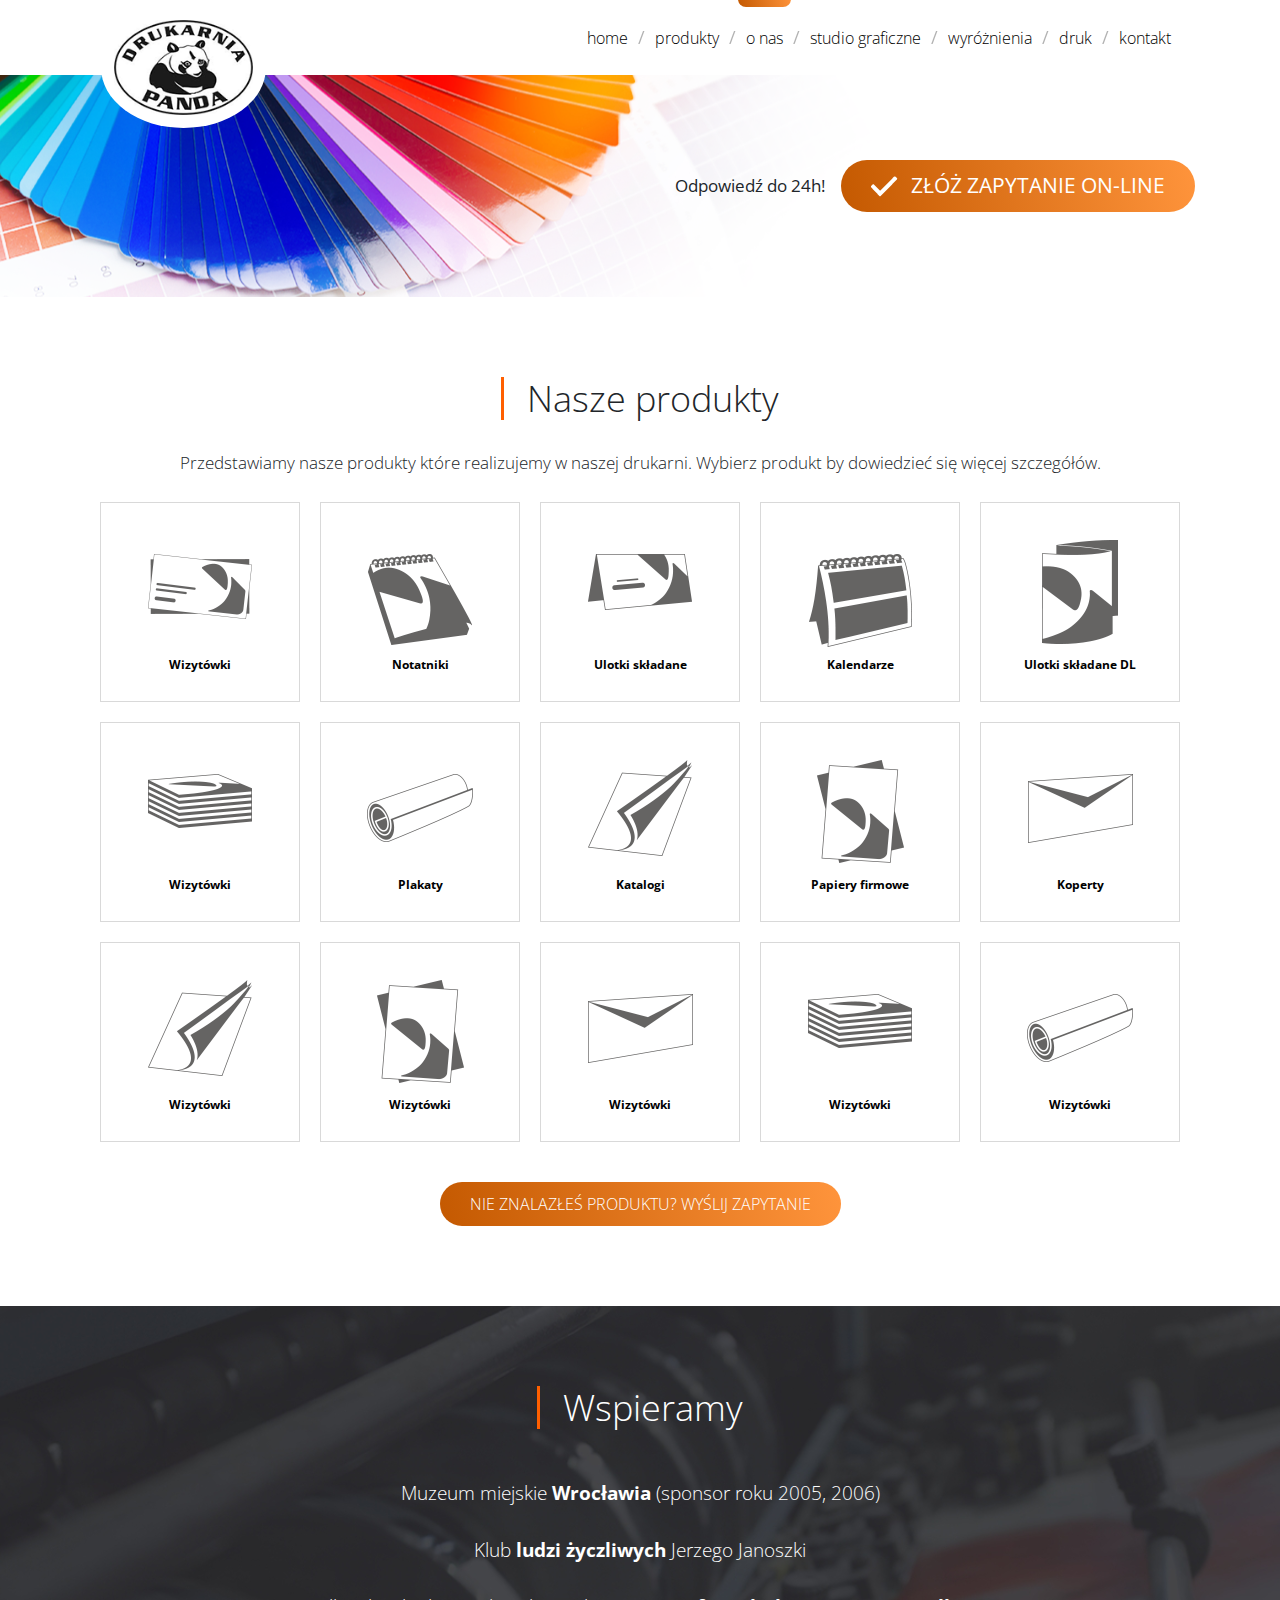
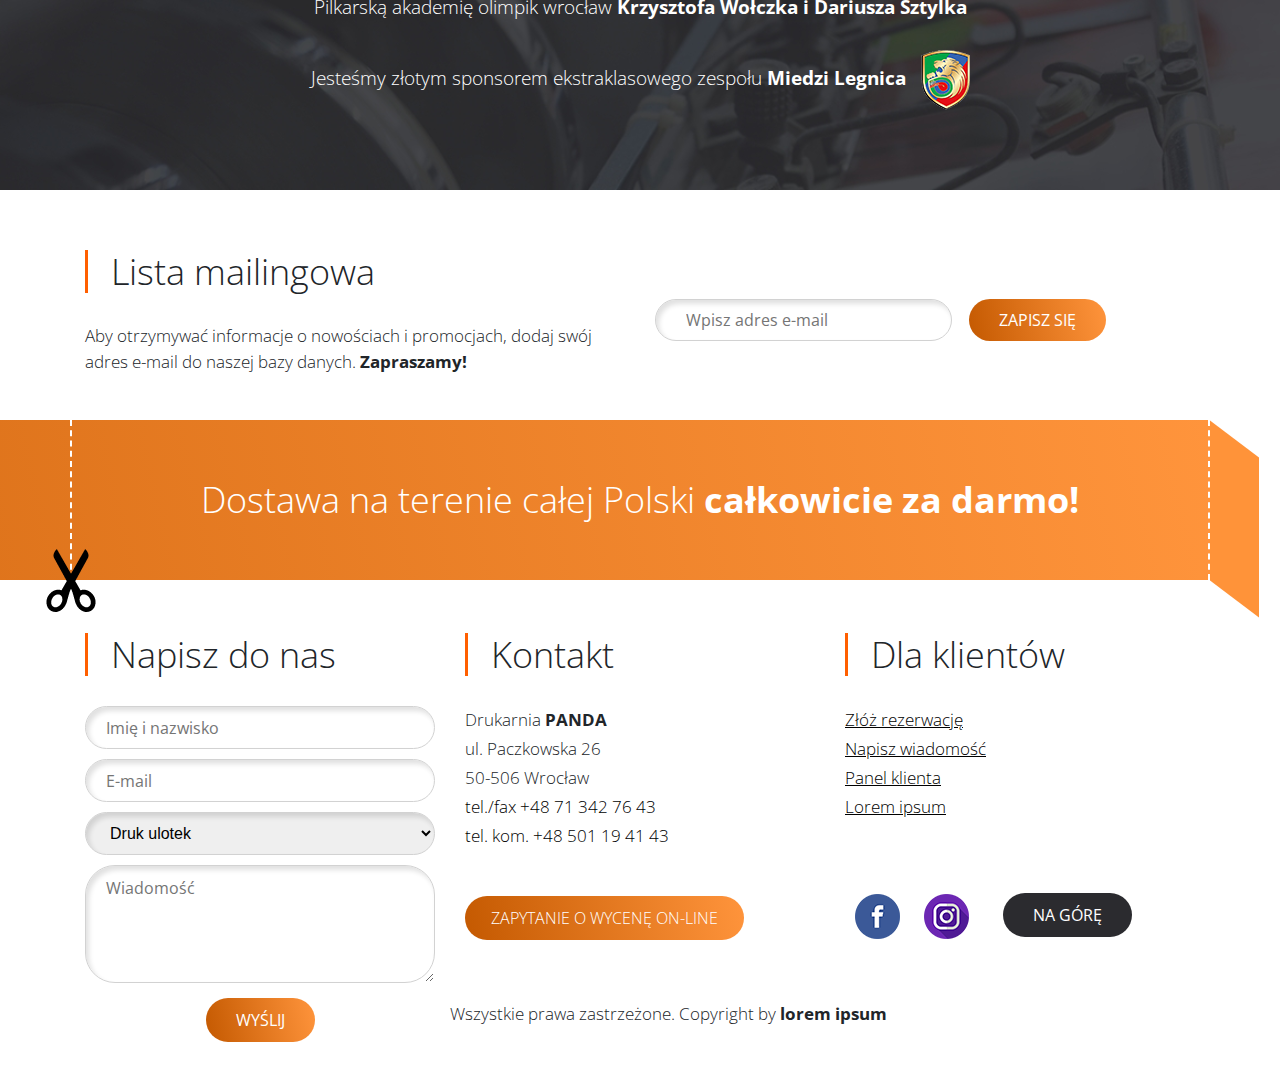
<file: produkty.html>
<!DOCTYPE html>
<html lang="en">

<head>
  <meta charset="utf-8">
  <meta name="viewport" content="width=device-width, initial-scale=1, shrink-to-fit=no">
  <meta http-equiv="x-ua-compatible" content="ie=edge">
  <title>Drukarnia Panda</title>
  <!-- Font Awesome -->
  <link rel="stylesheet" href="https://use.fontawesome.com/releases/v5.7.0/css/all.css">
  <!-- google fonts -->
  <link href="https://fonts.googleapis.com/css?family=Open+Sans:300,400,700&display=swap" rel="stylesheet">
  <!-- Bootstrap core CSS -->
  <link href="css/bootstrap.min.css" rel="stylesheet">
  <!-- Material Design Bootstrap -->
  <link href="css/mdb.min.css" rel="stylesheet">
  <!-- OWL carousel -->
  <link rel="stylesheet" href="css/owl.carousel.min.css">
  <link rel="stylesheet" href="css/owl.theme.default.min.css">
  <!-- Your custom styles (optional) -->
  <link href="css/style.css" rel="stylesheet">
  <link href="css/subpages.css" rel="stylesheet">
  <link href="css/mediaqueries.css" rel="stylesheet">
</head>

<body>

  <!-- Start your project here-->
  <header class="main-header">
    <div class="container">
      <nav class="navbar navbar-expand-lg navbar-light">
        <div class="navbar__logo-frame"><a class="navbar__logo-link" href="#"><img class="navbar__logo"
              src="img/LOGO.png" alt="logo"></a></div>
        <button class="navbar-toggler" type="button" data-toggle="collapse" data-target="#navbarNav"
          aria-controls="navbarNav" aria-expanded="false" aria-label="Toggle navigation">
          <span class="navbar-toggler-icon"></span>
        </button>
        <div class="collapse navbar-collapse" id="navbarNav">
          <ul class="navbar-nav">
            <li class="nav-item">

              <a class="nav-link" href="#">home</a>
            </li>
            <span class="navbar__separator">/</span>
            <li class="nav-item">
              <a class="nav-link" href="#">produkty</a>
            </li>
            <span class="navbar__separator">/</span>
            <li class="nav-item">
              <div class="navbar__active"></div>
              <a class="nav-link" href="#">o nas</a>
            </li>
            <span class="navbar__separator">/</span>
            <li class="nav-item">
              <a class="nav-link" href="#">studio graficzne</a>
            </li>
            <span class="navbar__separator">/</span>
            <li class="nav-item">
              <a class="nav-link" href="#">wyróżnienia</a>
            </li>
            <span class="navbar__separator">/</span>
            <li class="nav-item">
              <a class="nav-link" href="#">druk</a>
            </li>
            <span class="navbar__separator">/</span>
            <li class="nav-item">
              <a class="nav-link" href="#">kontakt</a>
            </li>
          </ul>
        </div>
      </nav>
    </div>

    <div class="main-header__background main-header__background--small-height">
      <div class="container">

        <div class="main-header__button-box">
          <p class="main-header__button-desc">Odpowiedź do 24h!</p>
          <button class="main-header__button"><img class="main-header__arrow-icon" src="img/arrow-check.png"
              alt="symbol zaznaczenia">ZŁÓŻ ZAPYTANIE ON-LINE</button>
        </div>
      </div>
    </div>

  </header>

  <main>


    <section class="default products">
      <div class="container">
        <div class="default__title-box">
          <h3 class="default__title">Nasze produkty</h3>
          <p class="default__text">Przedstawiamy nasze produkty które realizujemy w naszej drukarni. Wybierz produkt by
            dowiedzieć się więcej szczegółów.</p>
        </div>
      </div>

      <div class="container">
        <div class="products__row">
          <a href="#" class="products__cell">
            <img class="products__img" src="img/product1.svg">
            <img class="products__img products__img--hover" src="img/product1.svg">
            <h5 class="products__title">Wizytówki</h5>
          </a>
          <a href="#" class="products__cell">
            <img class="products__img" src="img/product2.svg">
            <img class="products__img products__img--hover" src="img/product2.svg">
            <h5 class="products__title">Notatniki</h5>
          </a>
          <a href="#" class="products__cell">
            <img class="products__img" src="img/product3.svg">
            <img class="products__img products__img--hover" src="img/product3.svg">
            <h5 class="products__title">Ulotki składane</h5>
          </a>
          <a href="#" class="products__cell">
            <img class="products__img" src="img/product4.svg">
            <img class="products__img products__img--hover" src="img/product4.svg">
            <h5 class="products__title">Kalendarze</h5>
          </a>
          <a href="#" class="products__cell">
            <img class="products__img products__img--higher" src="img/product5.svg">
            <img class="products__img products__img--hover products__img--higher" src="img/product5.svg">
            <h5 class="products__title">Ulotki składane DL</h5>
          </a>
          <a href="#" class="products__cell">
            <img class="products__img" src="img/product6.svg">
            <img class="products__img products__img--hover" src="img/product6.svg">
            <h5 class="products__title">Wizytówki</h5>
          </a>
          <a href="#" class="products__cell">
            <img class="products__img" src="img/product7.svg">
            <img class="products__img products__img--hover" src="img/product7.svg">
            <h5 class="products__title">Plakaty</h5>
          </a>
          <a href="#" class="products__cell">
            <img class="products__img products__img--higher" src="img/product8.svg">
            <img class="products__img products__img--hover products__img--higher" src="img/product8.svg">
            <h5 class="products__title">Katalogi</h5>
          </a>
          <a href="#" class="products__cell">
            <img class="products__img products__img--higher" src="img/product9.svg">
            <img class="products__img products__img--hover products__img--higher" src="img/product9.svg">
            <h5 class="products__title">Papiery firmowe</h5>
          </a>
          <a href="#" class="products__cell">
            <img class="products__img" src="img/product10.svg">
            <img class="products__img products__img--hover" src="img/product10.svg">
            <h5 class="products__title">Koperty</h5>
          </a>
          <a href="#" class="products__cell">
            <img class="products__img products__img--higher" src="img/product11.svg">
            <img class="products__img products__img--hover products__img--higher" src="img/product11.svg">
            <h5 class="products__title">Wizytówki</h5>
          </a>
          <a href="#" class="products__cell">
            <img class="products__img products__img--higher" src="img/product12.svg">
            <img class="products__img products__img--hover products__img--higher" src="img/product12.svg">
            <h5 class="products__title">Wizytówki</h5>
          </a>
          <a href="#" class="products__cell">
            <img class="products__img" src="img/product13.svg">
            <img class="products__img products__img--hover" src="img/product13.svg">
            <h5 class="products__title">Wizytówki</h5>
          </a>
          <a href="#" class="products__cell products__cell--icon1">
            <img class="products__img" src="img/product14.svg">
            <img class="products__img products__img--hover" src="img/product14.svg">
            <h5 class="products__title">Wizytówki</h5>
          </a>
          <a href="#" class="products__cell products__cell--icon1">
            <img class="products__img" src="img/product15.svg">
            <img class="products__img products__img--hover" src="img/product15.svg">
            <h5 class="products__title">Wizytówki</h5>
          </a>

          <a href="#" class="products__btn">nie znalazłeś produktu? wyślij zapytanie</a>
        </div>

        
      </div>
    </section>


    <section class="default support">
      <div class="default__title-box">
        <h3 class="default__title">Wspieramy</h3>
      </div>

      <div class="container">
        <p class="support__text">Muzeum miejskie <span class="support__bold-text">Wrocławia</span> (sponsor roku 2005,
          2006)
          <br>
          <br>
          Klub <span class="support__bold-text">ludzi życzliwych</span> Jerzego Janoszki
          <br>
          <br>
          Pilkarską akademię olimpik wrocław <span class="support__bold-text">Krzysztofa Wołczka i Dariusza
            Sztylka</span>
          <br>
          <br>
          Jesteśmy złotym sponsorem ekstraklasowego zespołu <span class="support__bold-text">Miedzi Legnica</span>
          <img class="support__icon" src="img/miedz.png" alt="logo miedzi legnica">
        </p>
      </div>
    </section>

    <section class="mailing-list">
      <div class="container">
        <div class="row">
          <div class="col-lg-6">
            <h3 class="default__title">Lista mailingowa</h3>
            <p class="mailing-list__text">Aby otrzymywać informacje o nowościach i promocjach, dodaj swój adres e-mail
              do naszej bazy danych. <span class="default__bold-text">Zapraszamy!</span></p>
          </div>
          <div class="col-lg-6 d-flex align-items-center">
            <form class="mailing-list__form" action="" method="get">
              <input class="mailing-list__input" type="email" name="" id="" placeholder="Wpisz adres e-mail">
              <input class="mailing-list__submit" type="submit" value="zapisz się">
            </form>
          </div>
        </div>
      </div>
    </section>
  </main>

  <footer class="main-footer">
    <div class="footer-shape container">
      <div class="footer-shape__background"></div>
      <div class="footer-shape__title">
        <div>Dostawa na terenie całej Polski <span class="default__bold-text">całkowicie za darmo!</span></div>
      </div>
      <div class="footer-shape__small-part"></div>
      <img class="footer-shape__scissors" src="img/scissors.png" alt="ikonka nożyczek">
    </div>

    <div class="main-footer__content-box">
      <div class="container">
        <div class="row">
          <div class="col-lg-4 main-footer__column mobile-order-1">
            <h3 class="default__title">Napisz do nas</h3>

            <form class="main-footer__form" action="" method="post">
              <input class="main-footer__input" type="text" name="" id="" placeholder="Imię i nazwisko">
              <input class="main-footer__input" type="email" name="" id="" placeholder="E-mail">
              <select class="main-footer__input" name="" id="">
                <option selected>Druk ulotek</option>
                <option value="2">Wybór</option>
                <option value="3">Wybór</option>
                <option value="4">Wybor</option>
              </select>
              <textarea class="main-footer__textarea" name="" id="" cols="30" rows="4"
                placeholder="Wiadomość"></textarea>

              <input class="main-footer__submit" type="submit" value="wyślij">
            </form>
          </div>
          <div class="col-lg-4 main-footer__column position-relative mobile-order-3">
            <h3 class="default__title">Kontakt</h3>

            <p class="default__text default__text--address">
              Drukarnia <span class="default__bold-text">PANDA</span><br>
              ul. Paczkowska 26<br>
              50-506 Wrocław<br>
              <a class="main-footer__contact-link" href="#">tel./fax +48 71 342 76 43</a><br>
              <a class="main-footer__contact-link" href="#">tel. kom. +48 501 19 41 43</a><br>
            </p>

            <a href="#" class="main-footer__button">zapytanie o wycenę on-line</a>

            <p class="main-footer__copyrights">Wszystkie prawa zastrzeżone. Copyright by <span
                class="default__bold-text">lorem ipsum</span></p>
          </div>
          <div class="col-lg-4 main-footer__column mobile-order-2">
            <h3 class="default__title">Dla klientów</h3>

            <div class="main-footer__link-box">
              <a class="main-footer__link" href="#">Złóż rezerwację</a><br>
              <a class="main-footer__link" href="#">Napisz wiadomość</a><br>
              <a class="main-footer__link" href="#">Panel klienta</a><br>
              <a class="main-footer__link" href="#">Lorem ipsum</a>
            </div>

            <div>
              <a href="#"><img class="main-footer__icon" src="img/facebook.png" alt="ikona facebooka"></a>
              <a href="#"><img class="main-footer__icon" src="img/instagram.png" alt="ikona instagrama"></a>

              <button class="main-footer__up-button">na górę</button>
            </div>
          </div>
        </div>
      </div>
    </div>
  </footer>
  <!-- /Start your project here-->

  <!-- SCRIPTS -->
  <!-- JQuery -->
  <script type="text/javascript" src="js/jquery-3.3.1.min.js"></script>
  <!-- Bootstrap tooltips -->
  <script type="text/javascript" src="js/popper.min.js"></script>
  <!-- Bootstrap core JavaScript -->
  <script type="text/javascript" src="js/bootstrap.min.js"></script>
  <!-- MDB core JavaScript -->
  <script type="text/javascript" src="js/mdb.js"></script>
  <!-- owl carousel -->
  <script type="text/javascript" src="js/owl.carousel.min.js"></script>
  <!-- my scripts -->
  <script type="text/javascript" src="js/scripts.js"></script>
</body>

</html>
</file>
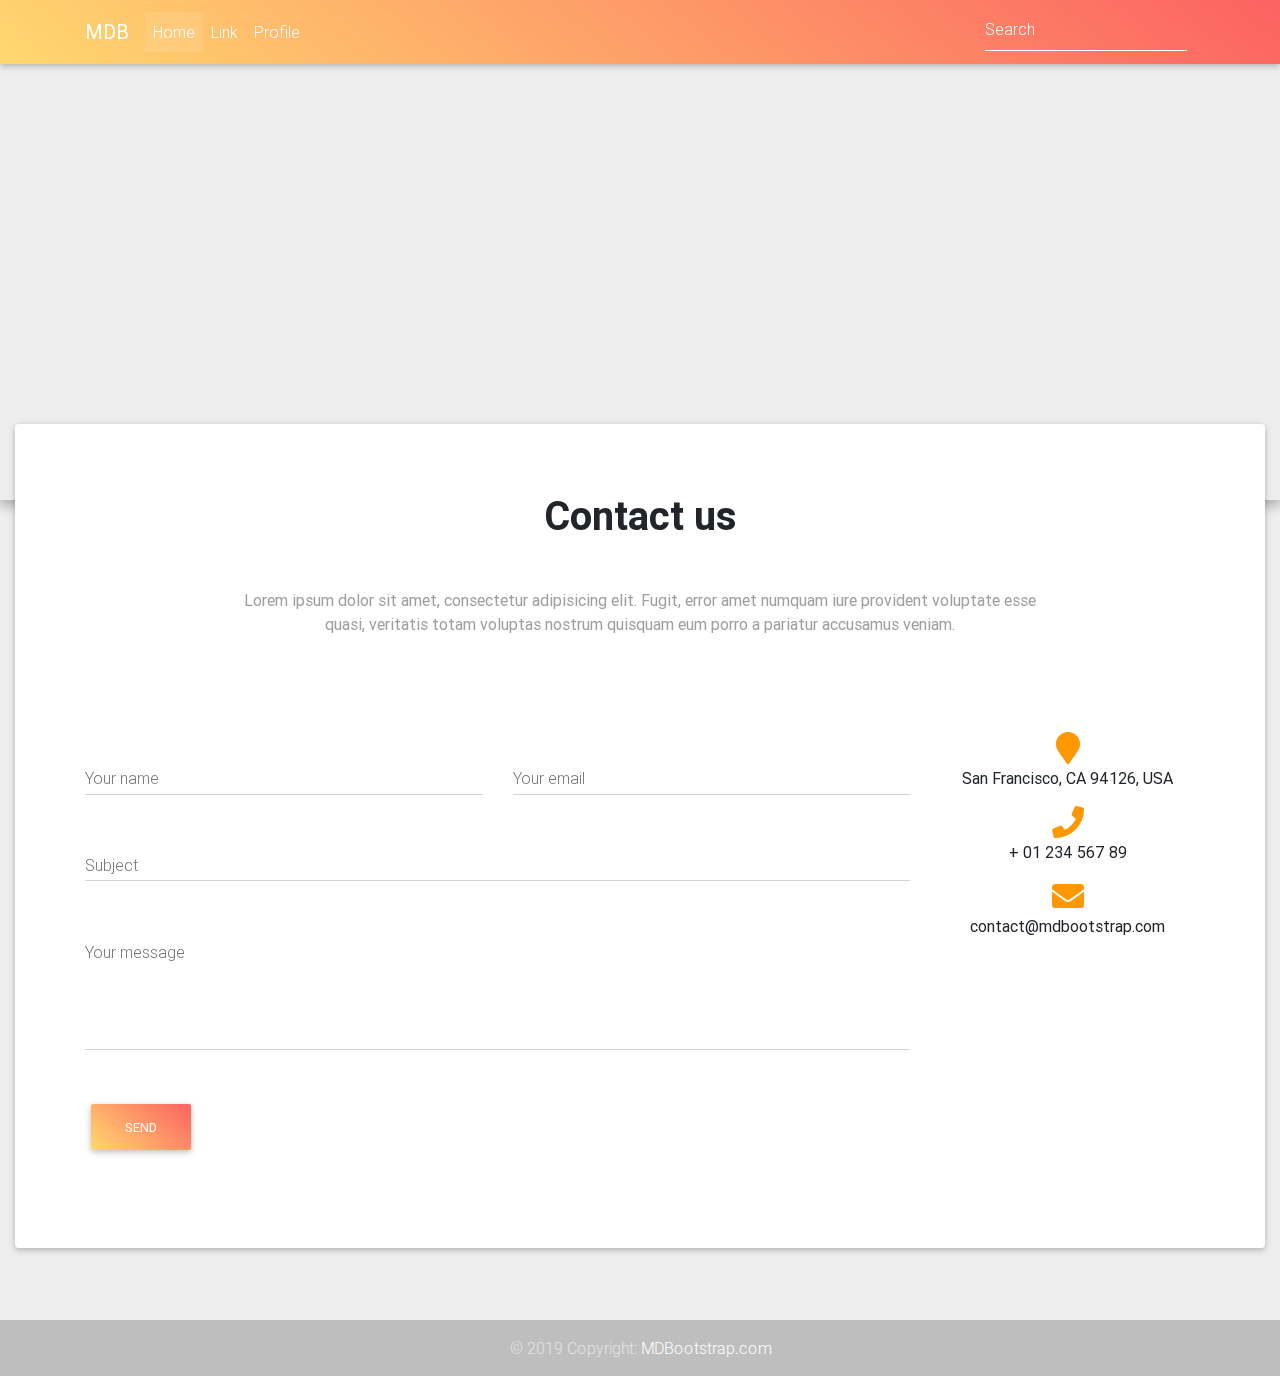
<file: templates/contact-us.html>
<!DOCTYPE html>
<html lang="en" class="">

<head>
  <!-- Required meta tags always come first -->
  <meta charset="utf-8">
  <meta name="viewport" content="width=device-width, initial-scale=1, shrink-to-fit=no">
  <meta http-equiv="x-ua-compatible" content="ie=edge">
  <title>Material Design Bootstrap Template</title>

  <!-- Font Awesome -->
  <link rel="stylesheet" href="https://use.fontawesome.com/releases/v5.7.0/css/all.css">
  <!-- Bootstrap core CSS -->
  <link href="../css/bootstrap.min.css" rel="stylesheet">
  <!-- Material Design Bootstrap -->
  <link href="../css/mdb.min.css" rel="stylesheet">

  <style>

    .btn .fas, .btn .fab, .btn .far {
      margin-left: 3px;
    }

    h6 {
      line-height: 1.7;
    }

    footer.page-footer {
      margin-top: 0px;
      padding-top: 0px;
    }

    body {
      background-color: #eee;
    }

    .btn.peach-gradient {
      color: #fff !important;
    }

    .map-container-section {
      overflow:hidden;
      /* padding-bottom:56.25%; */
      position:relative;
      height:0;
    }
  .map-container-section iframe {
      left:0;
      top:0;
      height:100%;
      width:100%;
      position:absolute;
    }

  </style>

</head>

<body>

  <!--Main Navigation-->
  <header>

    <!--Navbar-->
    <nav class="navbar navbar-expand-lg navbar-dark fixed-top scrolling-navbar peach-gradient">
      <div class="container">
        <a class="navbar-brand" href="#">
          <strong>MDB</strong>
        </a>
        <button class="navbar-toggler" type="button" data-toggle="collapse" data-target="#navbarSupportedContent-7"
          aria-controls="navbarSupportedContent-7" aria-expanded="false" aria-label="Toggle navigation">
          <span class="navbar-toggler-icon"></span>
        </button>
        <div class="collapse navbar-collapse" id="navbarSupportedContent-7">
          <ul class="navbar-nav mr-auto">
            <li class="nav-item active">
              <a class="nav-link" href="#">Home
                <span class="sr-only">(current)</span>
              </a>
            </li>
            <li class="nav-item">
              <a class="nav-link" href="#">Link</a>
            </li>
            <li class="nav-item">
              <a class="nav-link" href="#">Profile</a>
            </li>
          </ul>
          <form class="form-inline">
            <div class="md-form my-0">
              <input class="form-control mr-sm-2" type="text" placeholder="Search" aria-label="Search">
            </div>
          </form>
        </div>
      </div>
    </nav>

    <section>
      <div id="map-container-demo-section" class="z-depth-1-half map-container-section mb-4" style="height: 500px">
        <iframe src="https://maps.google.com/maps?q=Manhatan&t=&z=15&ie=UTF8&iwloc=&output=embed" frameborder="0" style="border:0"></iframe>
      </div>
    </section>

  </header>
  <!--Main Navigation-->

  <!--Main Layout-->
  <main>

    <div class="container-fluid mb-5">

      <!--Grid row-->
      <div class="row" style="margin-top: -100px;">

        <!--Grid column-->
        <div class="col-md-12">

          <div class="card pb-5">
            <div class="card-body">

              <div class="container">

                <!--Section: Contact v.2-->
                <section class="section">

                  <!--Section heading-->
                  <h2 class="font-weight-bold text-center h1 my-5">Contact us</h2>
                  <!--Section description-->
                  <p class="text-center grey-text mb-5 mx-auto w-responsive">Lorem ipsum dolor sit amet, consectetur
                    adipisicing elit. Fugit, error amet numquam iure provident voluptate
                    esse quasi, veritatis totam voluptas nostrum quisquam eum porro a pariatur accusamus veniam.</p>

                  <div class="row pt-5">

                    <!--Grid column-->
                    <div class="col-md-8 col-xl-9">
                      <form>

                        <!--Grid row-->
                        <div class="row">

                          <!--Grid column-->
                          <div class="col-md-6">
                            <div class="md-form">
                              <input type="text" id="contact-name" class="form-control">
                              <label for="contact-name" class="">Your name</label>
                            </div>
                          </div>
                          <!--Grid column-->

                          <!--Grid column-->
                          <div class="col-md-6">
                            <div class="md-form">
                              <input type="text" id="contact-email" class="form-control">
                              <label for="contact-email" class="">Your email</label>
                            </div>
                          </div>
                          <!--Grid column-->

                        </div>
                        <!--Grid row-->

                        <!--Grid row-->
                        <div class="row">
                          <div class="col-md-12">
                            <div class="md-form">
                              <input type="text" id="contact-Subject" class="form-control">
                              <label for="contact-Subject" class="">Subject</label>
                            </div>
                          </div>
                        </div>
                        <!--Grid row-->

                        <!--Grid row-->
                        <div class="row">

                          <!--Grid column-->
                          <div class="col-md-12">

                            <div class="md-form">
                              <textarea type="text" id="contact-message" class="md-textarea form-control" rows="3"></textarea>
                              <label for="contact-message">Your message</label>
                            </div>

                          </div>
                        </div>
                        <!--Grid row-->

                      </form>

                      <div class="text-center text-md-left my-4">
                        <a class="btn peach-gradient">Send</a>
                      </div>
                    </div>
                    <!--Grid column-->

                    <!--Grid column-->
                    <div class="col-md-4 col-xl-3">
                      <ul class="contact-icons text-center list-unstyled">
                        <li>
                          <i class="fas fa-map-marker fa-2x orange-text"></i>
                          <p>San Francisco, CA 94126, USA</p>
                        </li>

                        <li>
                          <i class="fas fa-phone fa-2x orange-text"></i>
                          <p>+ 01 234 567 89</p>
                        </li>

                        <li>
                          <i class="fas fa-envelope fa-2x orange-text"></i>
                          <p>contact@mdbootstrap.com</p>
                        </li>
                      </ul>
                    </div>
                    <!--Grid column-->

                  </div>

                </section>
                <!--Section: Contact v.2-->

              </div>
            </div>

          </div>
          <!--Grid column-->

        </div>
        <!--Grid row-->

      </div>

    </div>

  </main>
  <!--Main Layout-->

  <!--Footer-->
  <footer class="page-footer pt-4 mt-4   grey lighten-3 text-center text-md-left">

    <!--Copyright-->
    <div class="footer-copyright text-center py-3 wow fadeIn" data-wow-delay="0.3s">
      <div class="container-fluid">
        &copy; 2019 Copyright:
        <a href="https://mdbootstrap.com/docs/jquery/"> MDBootstrap.com </a>

      </div>
    </div>
    <!--/Copyright-->

  </footer>
  <!--/Footer-->

  <!--  SCRIPTS  -->
  <!-- JQuery -->
  <script type="text/javascript" src="../js/jquery-3.3.1.min.js"></script>
  <!-- Bootstrap tooltips -->
  <script type="text/javascript" src="../js/popper.min.js"></script>
  <!-- Bootstrap core JavaScript -->
  <script type="text/javascript" src="../js/bootstrap.min.js"></script>
  <!-- MDB core JavaScript -->
  <script type="text/javascript" src="../js/mdb.min.js"></script>
  <script>
    new WOW().init();

  </script>

  <script src="https://maps.google.com/maps/api/js"></script>
  <script>
    function init_map() {

      var var_location = new google.maps.LatLng(40.725118, -73.997699);

      var var_mapoptions = {
        center: var_location,

        zoom: 14
      };

      var var_marker = new google.maps.Marker({
        position: var_location,
        map: var_map,
        title: "New York"
      });

      var var_map = new google.maps.Map(document.getElementById("map-container"),
        var_mapoptions);

      var_marker.setMap(var_map);

    }

    google.maps.event.addDomListener(window, 'load', init_map);

  </script>
</body>

</html>
</file>
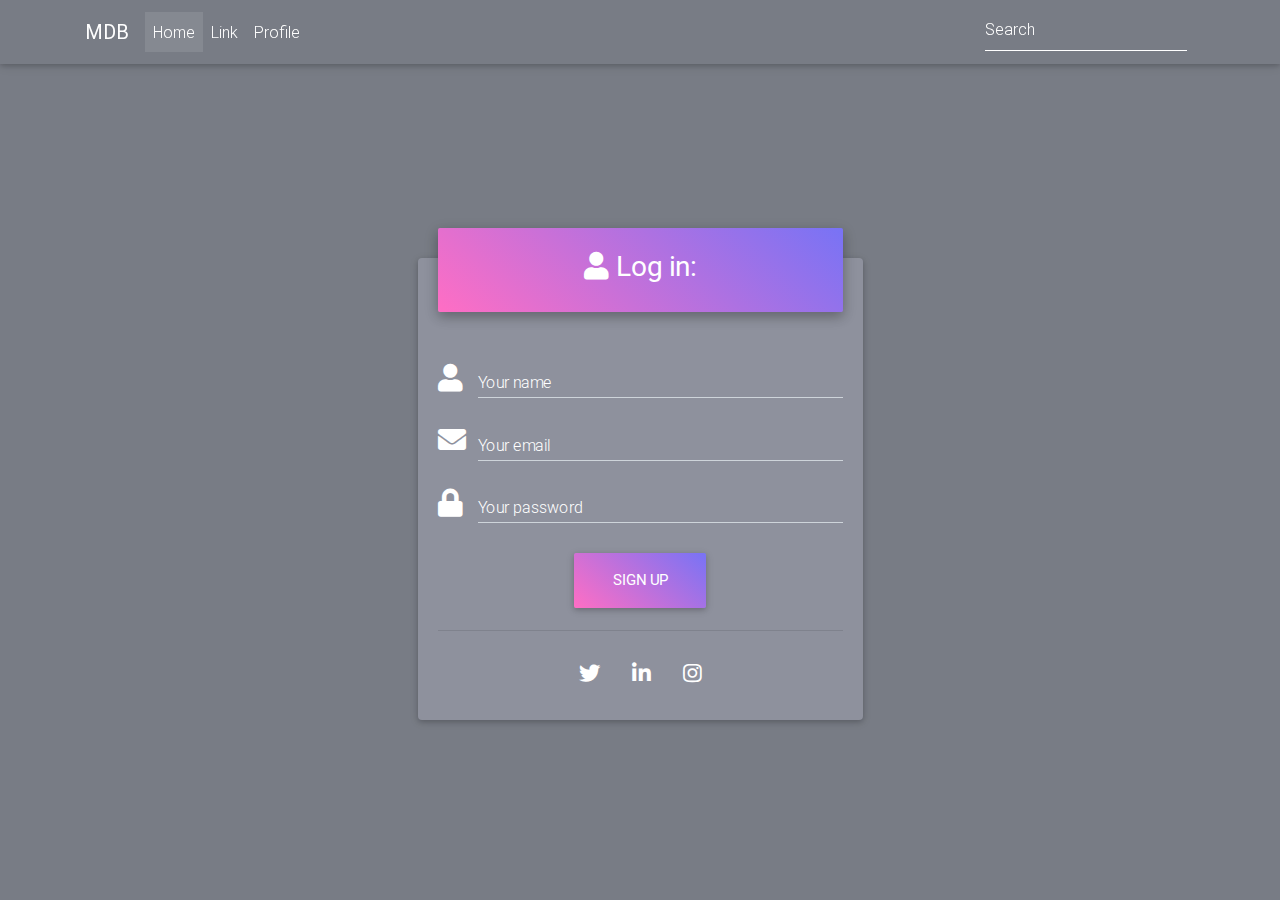
<file: templates/login-page.html>
<!DOCTYPE html>
<html lang="en">

<head>
  <!-- Required meta tags always come first -->
  <meta charset="utf-8">
  <meta name="viewport" content="width=device-width, initial-scale=1, shrink-to-fit=no">
  <meta http-equiv="x-ua-compatible" content="ie=edge">
  <title>Material Design Bootstrap Template</title>

  <!-- Font Awesome -->
  <link rel="stylesheet" href="https://use.fontawesome.com/releases/v5.7.0/css/all.css">
  <!-- Bootstrap core CSS -->
  <link href="../css/bootstrap.min.css" rel="stylesheet">
  <!-- Material Design Bootstrap -->
  <link href="../css/mdb.min.css" rel="stylesheet">

  <style>

    html,
        body,
        header,
        .view {
          height: 100vh;
        }

        @media (max-width: 740px) {
          html,
          body,
          header,
          .view {
            height: 815px;
          }
        }

        @media (min-width: 800px) and (max-width: 850px) {
          html,
          body,
          header,
          .view  {
            height: 650px;
          }
        }

        .intro-2 {
            background: url("https://mdbootstrap.com/img/Photos/Horizontal/Nature/full page/img%20(11).jpg")no-repeat center center;
            background-size: cover;
        }
        .top-nav-collapse {
            background-color: #3f51b5 !important;
        }
        .navbar:not(.top-nav-collapse) {
            background: transparent !important;
        }
        @media (max-width: 768px) {
            .navbar:not(.top-nav-collapse) {
                background: #3f51b5 !important;
            }
        }
        @media (min-width: 800px) and (max-width: 850px) {
            .navbar:not(.top-nav-collapse) {
                background: #3f51b5!important;
            }
        }

        .card {
            background-color: rgba(229, 228, 255, 0.2);
        }
        .md-form label {
            color: #ffffff;
        }
        h6 {
            line-height: 1.7;
        }


        .card {
            margin-top: 30px;
            /*margin-bottom: -45px;*/

        }

        .md-form input[type=text]:focus:not([readonly]),
        .md-form input[type=password]:focus:not([readonly]) {
            border-bottom: 1px solid #8EDEF8;
            box-shadow: 0 1px 0 0 #8EDEF8;
        }
        .md-form input[type=text]:focus:not([readonly])+label,
        .md-form input[type=password]:focus:not([readonly])+label {
            color: #8EDEF8;
        }

        .md-form .form-control {
            color: #fff;
        }


    </style>

</head>

<body>


  <!--Main Navigation-->
  <header>

    <nav class="navbar navbar-expand-lg navbar-dark fixed-top scrolling-navbar">
      <div class="container">
        <a class="navbar-brand" href="#"><strong>MDB</strong></a>
        <button class="navbar-toggler" type="button" data-toggle="collapse" data-target="#navbarSupportedContent-7"
          aria-controls="navbarSupportedContent-7" aria-expanded="false" aria-label="Toggle navigation">
          <span class="navbar-toggler-icon"></span>
        </button>
        <div class="collapse navbar-collapse" id="navbarSupportedContent-7">
          <ul class="navbar-nav mr-auto">
            <li class="nav-item active">
              <a class="nav-link" href="#">Home <span class="sr-only">(current)</span></a>
            </li>
            <li class="nav-item">
              <a class="nav-link" href="#">Link</a>
            </li>
            <li class="nav-item">
              <a class="nav-link" href="#">Profile</a>
            </li>
          </ul>
          <form class="form-inline">
            <div class="md-form my-0">
              <input class="form-control mr-sm-2" type="text" placeholder="Search" aria-label="Search">
            </div>
          </form>
        </div>
      </div>
    </nav>

    <!--Intro Section-->
    <section class="view intro-2">
      <div class="mask rgba-stylish-strong h-100 d-flex justify-content-center align-items-center">
        <div class="container">
          <div class="row">
            <div class="col-xl-5 col-lg-6 col-md-10 col-sm-12 mx-auto mt-lg-5">

              <!--Form with header-->
              <div class="card wow fadeIn" data-wow-delay="0.3s">
                <div class="card-body">

                  <!--Header-->
                  <div class="form-header purple-gradient">
                    <h3><i class="fas fa-user mt-2 mb-2"></i> Log in:</h3>
                  </div>

                  <!--Body-->
                  <div class="md-form">
                    <i class="fas fa-user prefix white-text"></i>
                    <input type="text" id="orangeForm-name" class="form-control">
                    <label for="orangeForm-name">Your name</label>
                  </div>
                  <div class="md-form">
                    <i class="fas fa-envelope prefix white-text"></i>
                    <input type="text" id="orangeForm-email" class="form-control">
                    <label for="orangeForm-email">Your email</label>
                  </div>

                  <div class="md-form">
                    <i class="fas fa-lock prefix white-text"></i>
                    <input type="password" id="orangeForm-pass" class="form-control">
                    <label for="orangeForm-pass">Your password</label>
                  </div>

                  <div class="text-center">
                    <button class="btn purple-gradient btn-lg">Sign up</button>
                    <hr>
                    <div class="inline-ul text-center d-flex justify-content-center">
                      <a class="p-2 m-2 fa-lg tw-ic"><i class="fab fa-twitter white-text"></i></a>
                      <a class="p-2 m-2 fa-lg li-ic"><i class="fab fa-linkedin-in white-text"> </i></a>
                      <a class="p-2 m-2 fa-lg ins-ic"><i class="fab fa-instagram white-text"> </i></a>
                    </div>
                  </div>

                </div>
              </div>
              <!--/Form with header-->

            </div>
          </div>
        </div>
      </div>
    </section>

  </header>
  <!--Main Navigation-->


  <!--  SCRIPTS  -->
  <!-- JQuery -->
  <script type="text/javascript" src="../js/jquery-3.3.1.min.js"></script>
  <!-- Bootstrap tooltips -->
  <script type="text/javascript" src="../js/popper.min.js"></script>
  <!-- Bootstrap core JavaScript -->
  <script type="text/javascript" src="../js/bootstrap.min.js"></script>
  <!-- MDB core JavaScript -->
  <script type="text/javascript" src="../js/mdb.min.js"></script>
  <script>
    new WOW().init();

  </script>
</body>

</html>
</file>
<file: css/style.css>
body {
    font-family: "Open Sans";
    overflow-x: hidden;
}

/*------ NAVBAR -------*/
.navbar {
    box-shadow: none;
    height: 75px;
    padding-top: 0;
    padding-bottom: 0;
}

.navbar__logo-link {
    position: absolute;
    bottom: -53px;
    border-radius: 50%;
    background: #fff;
    padding: 13px;
}

.navbar__logo {
    max-width: 100%;
    height: auto;
}

.navbar__logo-frame {
    position: relative;
    width: 165px;
    height: 75px;
}

.navbar__separator {
    padding: 8px 2px;
    opacity: 0.3;
    color: #000000;
    font-size: 18px;
    font-weight: 400;
    display: flex;
    align-items: center;
}

.navbar-collapse {
    justify-content: flex-end;
    height: 100%;
}

.nav-item {
    display: flex;
    align-items: center;
    position: relative;
}

.navbar__active {
    width: 100%;
    height: 16px;
    background-color: #ff7401;
    position: absolute;
    top: -25.5px;
    border-radius: 42px;
    background-image: linear-gradient(-103deg, rgba(255, 255, 255, 0.23) 0%, rgba(0, 0, 0, 0.23) 100%);
}

/*-------MAIN HEADER--------*/

.main-header__background {
    height: 420px;
    background-image: url('../img/headerimg.png');
    background-repeat: no-repeat;
    display: flex;
    align-items: center;
}

.main-header__content-box {
    width: 46%;
    margin-left: auto;
    margin-bottom: 27px;
}

.main-header__img-title {
    margin-bottom: 15px;
    max-width: 100%;
    height: auto;
}

.main-header__sm-title {
    font-size: 30px;
    font-weight: 700;
    margin-bottom: 30px;
}

.main-header__subtitle {
    font-size: 17px;
    font-weight: 400;
    text-align: right;
}

.main-header__button {
    background-color: #ff7401;
    background-image: linear-gradient(-103deg, rgba(255, 255, 255, 0.23) 0%, rgba(0, 0, 0, 0.23) 100%);
    border: none;
    padding: 10px 30px;
    border-radius: 30px;
    font-size: 21px;
    color: #fff;
    display: flex;
    align-items: center;
    cursor: pointer;
}

.main-header__arrow-icon {
    margin-right: 13px;
}

.main-header__button-desc {
    font-size: 17px;
    font-weight: 400;
    margin: 0 16px 0 0;
}

.main-header__button-box {
    display: flex;
    align-items: center;
    justify-content: flex-end;
}

/*-------default sect-------*/

.default {
    padding: 80px 0;
}

.default--background {
    background-color: #f8f9fb;
}

.default__title-box {
    text-align: center;
}

.default__title {
    border-left: 3px solid #ff5f00;
    padding-left: 23px;
    font-size: 36px;
    font-weight: 300;
    display: inline-block;
    margin: 0 0 30px 0;
}

.default__title--uppercase {
    text-transform: uppercase;
}

.default__text {
    font-size: 17px;
    font-weight: 300;
}

.default__bold-text {
    font-weight: 700;
}

.default__text--center {
    text-align: center;
}

/*------ TABS -------*/

.tabs__list {
    margin: 0 auto;
    padding: 0px;
    list-style: none;
    display: flex;
    justify-content: space-between;
    margin-bottom: 37px;
    width: 69%;

}

.tabs__link {
    transition: 0.5s;
    cursor: pointer;
}

.tabs__content {
    display: none;
}

.tabs__link-active {
    color: #ff6800;
    font-weight: 700;
}

.tabs__content-active {
    display: block;
}

.tabs__carousel {
    width: 60%;
    margin: 0 auto;
}

/*------ owl carousel ------*/

.owl-carousel__button {
    background-color: #ff7401;
    background-image: linear-gradient(-103deg, rgba(255, 255, 255, 0.23) 0%, rgba(0, 0, 0, 0.23) 100%);
    padding: 10px 39px;
    cursor: pointer;
    display: inline-block;
    border-radius: 37px;
    color: #fff;
    text-transform: uppercase;
}

.owl-carousel__item {
    display: flex;
    flex-direction: column;
    align-items: center;
}

.owl-carousel .owl-nav {
    position: absolute;
    bottom: 50%;
    transform: translateY(50%);
    margin: 0;
    right: 0;
    left: 0;
    display: flex;
    justify-content: space-between;
}

.owl-next span,
.owl-prev span {
    display: none;
}

.owl-prev,
.owl-next {
    height: 45px;
    width: 24px;
    background-size: cover !important;
}

.owl-next {
    background-image: url('../img/slider-r-arrow.png') !important;
}

.owl-prev {
    background-image: url('../img/slider-l-arrow.png') !important;
}

/*------- awards -------*/

.awards {
    display: flex;
    justify-content: space-between;
    flex-wrap: wrap;
}

.awards__frame {
    width: 163px;
    height: 163px;
    border-radius: 50%;
    background-size: cover;
    margin-bottom: 15px;
    display: block;
}

.awards__frame--award1 {
    background-image: url('../img/certyfikat-1.png');
}

.awards__frame--award2 {
    background-image: url('../img/certyfikat-2.png');
}

.awards__frame--award3 {
    background-image: url('../img/certyfikat-3.png');
}

.awards__frame--award4 {
    background-image: url('../img/certyfikat-5.png');
}

.awards__frame--award5 {
    background-image: url('../img/certyfikat-6.png');
}

.awards__frame--award6 {
    background-image: url('../img/certyfikat-8.png');
}

/*------ support -------*/

.support {
    background-image: url('../img/support-background.jpg');
    background-size: cover;
    color: #fff;
    background-position: center;
}

.support__text {
    font-size: 19px;
    width: 60%;
    margin: 0 auto;
    text-align: center;
    margin-top: 20px;
}

.support__icon {
    margin-left: 10px;
}

.support__bold-text {
    font-weight: 700;
}


/*------ mailing list ------*/

.mailing-list {
    padding: 60px 0 30px 0;
}

.mailing-list__text {
    font-size: 17px;
}

.mailing-list__submit {
    background-color: #ff7401;
    background-image: linear-gradient(-103deg, rgba(255, 255, 255, 0.23) 0%, rgba(0, 0, 0, 0.23) 100%);
    border-radius: 30px;
    padding: 9px 30px;
    border: none;
    text-transform: uppercase;
    color: #fff;
    cursor: pointer;
    margin: 10px 0;
}

.mailing-list__input {
    box-shadow: inset 3px 4px 5px rgba(0, 0, 0, 0.12);
    border: 1px solid #d2d2d2;
    height: 42px;
    border-radius: 30px;
    padding: 0 30px;
    margin-right: 13px;
    width: 297px;
}

/*------- main footer ------*/

.footer-shape {
    height: 160px;
    position: relative;
    margin-bottom: 53px;
}

.footer-shape__small-part {
    position: absolute;
    top: 19px;
    bottom: -19px;
    left: 100%;
    right: -49px;
    background-color: #ff7401c7;
    transform: skewY(37deg);
}

.footer-shape__background {
    height: 100%;
    background-color: #ff7401;
    background-image: linear-gradient(-103deg, rgba(255, 255, 255, 0.23) 0%, rgba(0, 0, 0, 0.23) 100%);
    position: absolute;
    right: 0;
    top: 0;
    bottom: 0;
    left: -100%;
    z-index: 2;
}

.footer-shape__title {
    border-left: 2px dashed #fff;
    border-right: 2px dashed #fff;
    position: absolute;
    top: 0;
    bottom: 0;
    left: 0;
    right: 0;
    z-index: 4;
    display: flex;
    justify-content: center;
    align-items: center;
    font-size: 36px;
    font-weight: 300;
    color: #fff;
}

.footer-shape__scissors {
    position: absolute;
    bottom: -32px;
    left: -24px;
    z-index: 4;
}


.main-footer__content-box {
    padding-bottom: 50px;
}

.main-footer__form {
    display: flex;
    flex-direction: column;
    align-items: center;
}

.main-footer__input {
    box-shadow: inset 3px 4px 5px rgba(0, 0, 0, 0.12);
    border: 1px solid #d2d2d2;
    width: 100%;
    border-radius: 30px;
    height: 43px;
    padding: 0 20px;
    margin-bottom: 10px;
    display: block !important;
}

.main-footer__textarea {
    box-shadow: inset 3px 4px 5px rgba(0, 0, 0, 0.12);
    border: 1px solid #d2d2d2;
    width: 100%;
    border-radius: 30px;
    padding: 10px 20px;
    margin-bottom: 15px;
}

.main-footer__submit {
    background-color: #ff7401;
    background-image: linear-gradient(-103deg, rgba(255, 255, 255, 0.23) 0%, rgba(0, 0, 0, 0.23) 100%);
    padding: 10px 30px;
    color: #fff;
    border: none;
    border-radius: 30px;
    text-transform: uppercase;
}

.default__text--address {
    line-height: 1.7;
    margin-bottom: 45px;
}

.main-footer__button {
    background-color: #ff7401;
    background-image: linear-gradient(-103deg, rgba(255, 255, 255, 0.23) 0%, rgba(0, 0, 0, 0.23) 100%);
    padding: 10px 26px;
    text-transform: uppercase;
    border-radius: 30px;
    color: #fff;
    display: inline-block;
}

.main-footer__contact-link {
    color: #000;
}

.main-footer__link {
    font-size: 17px;
    font-weight: 300;
    text-decoration: underline;
    color: #000;
    line-height: 1.7;
}

.main-footer__up-button {
    background-color: #2b2b2f;
    padding: 10px 30px;
    text-transform: uppercase;
    border-radius: 30px;
    color: #fff;
    border: none;
    cursor: pointer;
    margin-left: 20px;
}

.main-footer__link-box {
    margin-bottom: 71px;
}

.main-footer__copyrights {
    position: absolute;
    left: 0;
    bottom: 0;
    width: 119%;
    font-size: 17px;
    font-weight: 300;
}

.main-footer__icon {
    margin: 0 10px;
}
</file>
<file: css/mediaqueries.css>
@media (max-width: 1440px) {
    .main-header__background {
        background-position: -70%;
    }
}

/* Large devices (desktops, less than 1200px)*/
@media (max-width: 1199px) {
    .main-header__background {
        background-position: -267px;
    }
    .main-header__sm-title {
        font-size: 25px;
    }
}

/* Medium devices (tablets, less than 992px)*/
@media (max-width: 991px) {
    .navbar {
        height: unset;
        min-height: 75px;
    }
    
    .navbar__active {
        display: none;
    }

    .nav-item {
        justify-content: center;
    }
    .navbar__separator {
        display: none;
    }


    .main-header__background {
        background-position: -418px;
    }
    .main-header__sm-title {
        font-size: 19px;
    }



    .my-order-mobile-2 {
        order: 2;
    }
    .my-order-mobile-1 {
        order: 1;
    }


    .tabs__link {
        font-size: 14px;
    }

    .owl-carousel__item .default__text {
        font-size: 15px;
    }
    



    .main-footer {
        text-align: center;
    }
    .mobile-order-1 {
        order: 1;
    }
    .mobile-order-2 {
        order: 2;
    }
    .mobile-order-3 {
        order: 3;
    }
    .main-footer__column {
        margin-bottom: 30px;
    }
    .main-footer__copyrights {
        text-align: center;
        width: unset;
        position: static;
        margin: 30px 0 0 0;
    }




    .contact__row {
        text-align: center;
    }
    .contact__row .col-lg-4 {
        margin-bottom: 20px;
    }



    .about__row {
        flex-wrap: wrap;
        justify-content: center;
    }
    .about__cell {
        width: 50%;
        margin-bottom: 20px;
    }
}

/* Small devices (landscape phones, less than 768px)*/
@media (max-width: 767px) {
    .main-header__content-box {
        width: 57%;
    }
    .main-header__sm-title {
        font-size: 17px;
        margin-bottom: 15px;
    }
    .main-header__button {
        font-size: 19px;
    }
    .main-header__background {
        background-position: -593px;
    }



    .tabs__list {
        width: 94%;
    }
    .owl-carousel__item .default__text {
        width: 94%;
        margin-bottom: 21px;
    }
    .owl-prev, .owl-next {
        height: 33px;
        width: 18px;
    }
    .owl-carousel__item .default__text {
        font-size: 13px;
    }
    


    .contact__inputs-box {
        flex-wrap: wrap;
    }
    .contact__input {
        width: 100%;
    }
}


@media (max-width: 647px) {
    .footer-shape__small-part {
        display: none;
    }
}

/* Extra small devices (portrait phones, less than 576px)*/
@media (max-width: 575px) {
    .navbar__logo-frame {
        width: 130px;
    }
    .navbar__logo-link {
        bottom: -15px;
    }



    .main-header__background {
        height: 296px;
    }
    .main-header__background--small-height {
        height: 222px;
    }
    .main-header__content-box {
        display: flex;
        flex-direction: column;
        align-items: flex-end;
    }
    .main-header__button-box {
        flex-direction: column;
        align-items: flex-end;
    }
    .main-header__content-box {
        width: 80%;
    }
    .main-header__sm-title {
        font-size: 13px;
    }
    .main-header__button {
        font-size: 14px;
        margin-top: 4px;
    }
    .main-header__subtitle {
        font-size: 15px;
    }
    .main-header__img-title {
        width: 232px;
    }


    .default__title {
        font-size: 25px;
    }
    .default__text {
        font-size: 15px;
    }
    
    

    .tabs__list {
        flex-direction: column;
        align-items: center;
    }
    .tabs__link {
        margin-bottom: 10px;
    }
    .tabs__carousel {
        width: 100%;
    }




    .awards__frame {
        margin-left: 10px;
    }
    .awards__frame {
        margin-right: 10px;
    }
    .awards {
        justify-content: center;
    }



    .mailing-list {
        text-align: center;
    }
    .mailing-list__form {
        margin: 0 auto;
    }



    
    .footer-shape__title {
        font-size: 19px;
        text-align: center;
    }
    .footer-shape {
        height: unset;
        min-height: 79px;
    }
    
    .mailing-list__input {
        width: 100%;
    }



    .lightbox__text-container {
        font-size: 15px;
    }



    .about__cell {
        width: 100%;
    }
}
</file>
<file: css/subpages.css>
.main-header__background--small-height {
    height: 222px;
}

.awards__link {
    padding: 10px 30px;
    text-transform: uppercase;
    color: #fff;
    display: inline-block;
    background-color: #ff7401;
    background-image: linear-gradient(-103deg, rgba(255, 255, 255, 0.23) 0%, rgba(0, 0, 0, 0.23) 100%);
    border-radius: 30px;
    cursor: pointer;
    margin-top: 31px;
}

/*----- lightbox -----*/
.lightbox__img {
    max-width: 100%;
    height: auto;
}

.lightbox__link {
    border-radius: 50%;
    overflow: hidden;
    display: flex;
    width: 292px;
    height: 292px;
    margin: 0 auto;
    background-size: cover;
    position: relative;
    justify-content: center;
    align-items: center;
    margin-bottom: 30px;
}

.lightbox__link:hover .light-box__icon-box {
    width: 300px;
    height: 300px;
}

.lightbox__link--img1 {
    background-image: url('../img/certyfikat-1.png');
}

.lightbox__link--img2 {
    background-image: url('../img/certyfikat-2.png');
}

.lightbox__link--img3 {
    background-image: url('../img/certyfikat-3.png');
}

.lightbox__link--img4 {
    background-image: url('../img/certyfikat-5.png');
}

.lightbox__link--img5 {
    background-image: url('../img/certyfikat-6.png');
}

.lightbox__link--img6 {
    background-image: url('../img/certyfikat-8.png');
}

.light-box__icon-box {
    border-radius: 50%;
    background-color: #00000096;
    width: 35px;
    height: 35px;
    transition: 0.5s;
}

.lightbox__icon {
    top: 50%;
    left: 50%;
    position: absolute;
    transform: translate(-50%, -50%);
}

.lightbox__text-container {
    text-align: center;
    margin-bottom: 50px;
}

.lightbox__title {
    font-size: 16px;
    font-weight: 700;
}

/*------ contact ------*/

.contact__title {
    font-size: 17px;
    font-weight: 700;
}

.contact__link {
    color: #000;
}

.contact__form-container {
    text-align: center;
    margin-top: 40px;
}

.contact__desc {
    color: #c0c0c0;
    font-size: 17px;
    font-weight: 300;
}

.contact__form {
    display: flex;
    flex-direction: column;
}



.contact__input {
    box-shadow: inset 3px 4px 5px rgba(0, 0, 0, 0.12);
    border: 1px solid #d2d2d2;
    border-radius: 30px;
    width: 100%;
    height: 43px;
    margin: 0 5px 15px 5px;
    padding: 10px 20px;
}

.contact__textarea {
    box-shadow: inset 3px 4px 5px rgba(0, 0, 0, 0.12);
    border: 1px solid #d2d2d2;
    border-radius: 30px;
    margin-bottom: 24px;
    padding: 10px 20px;
}

.contact__submit {
    background-color: #ff7401;
    background-image: linear-gradient(-103deg, rgba(255, 255, 255, 0.23) 0%, rgba(0, 0, 0, 0.23) 100%);
    padding: 10px 34px;
    border-radius: 30px;
    text-transform: uppercase;
    color: #fff;
    border: none;
    cursor: pointer;
}

.contact__icon {
    margin: 0 5px;
}


/*------ about ------*/


.about__row {
    display: flex;
    justify-content: space-between;
}

.about__desc {
    text-align: center;
    color: #ff5e00;
    font-size: 16px;
    font-weight: 700;
    margin-top: 15px;
}

.about__number {
    display: block;
    margin: 0 auto;
}

.about__cell {
    padding: 0 20px;
    text-align: center;
}


/*------ products ------*/

.products__row {
    display: flex;
    flex-wrap: wrap;
    justify-content: center;
}

.products__cell {
    border: 1px solid #d9d9d9;
    width: 200px;
    height: 200px;
    margin: 10px;
    display: flex;
    justify-content: center;
    align-items: center;
    padding: 20px;
    text-align: center;
    color: #000;
    position: relative;
}

.products__cell:hover {
    color: #000;
}

.products__title {
    font-size: 12px;
    font-weight: 700;
    align-self: flex-end;
}

.products__img {
    position: absolute;
    transition: 0.5s;
    top: 26%;
    filter: invert(41%) sepia(10%) saturate(36%) hue-rotate(345deg) brightness(91%) contrast(90%);
}

.products__img--higher {
    top: 19%;
}

.products__img--hover {
    filter: invert(55%) sepia(53%) saturate(4100%) hue-rotate(358deg) brightness(100%) contrast(107%);
    opacity: 0;
}

.products__cell:hover .products__img--hover {
    opacity: 1;
}

.products__btn {
    padding: 10px 30px;
    background-color: #ff7401;
    background-image: linear-gradient(-103deg, rgba(255, 255, 255, 0.23) 0%, rgba(0, 0, 0, 0.23) 100%);
    border-radius: 30px;
    color: #fff;
    text-transform: uppercase;
    margin-top: 30px;
    text-align: center;
}
</file>
